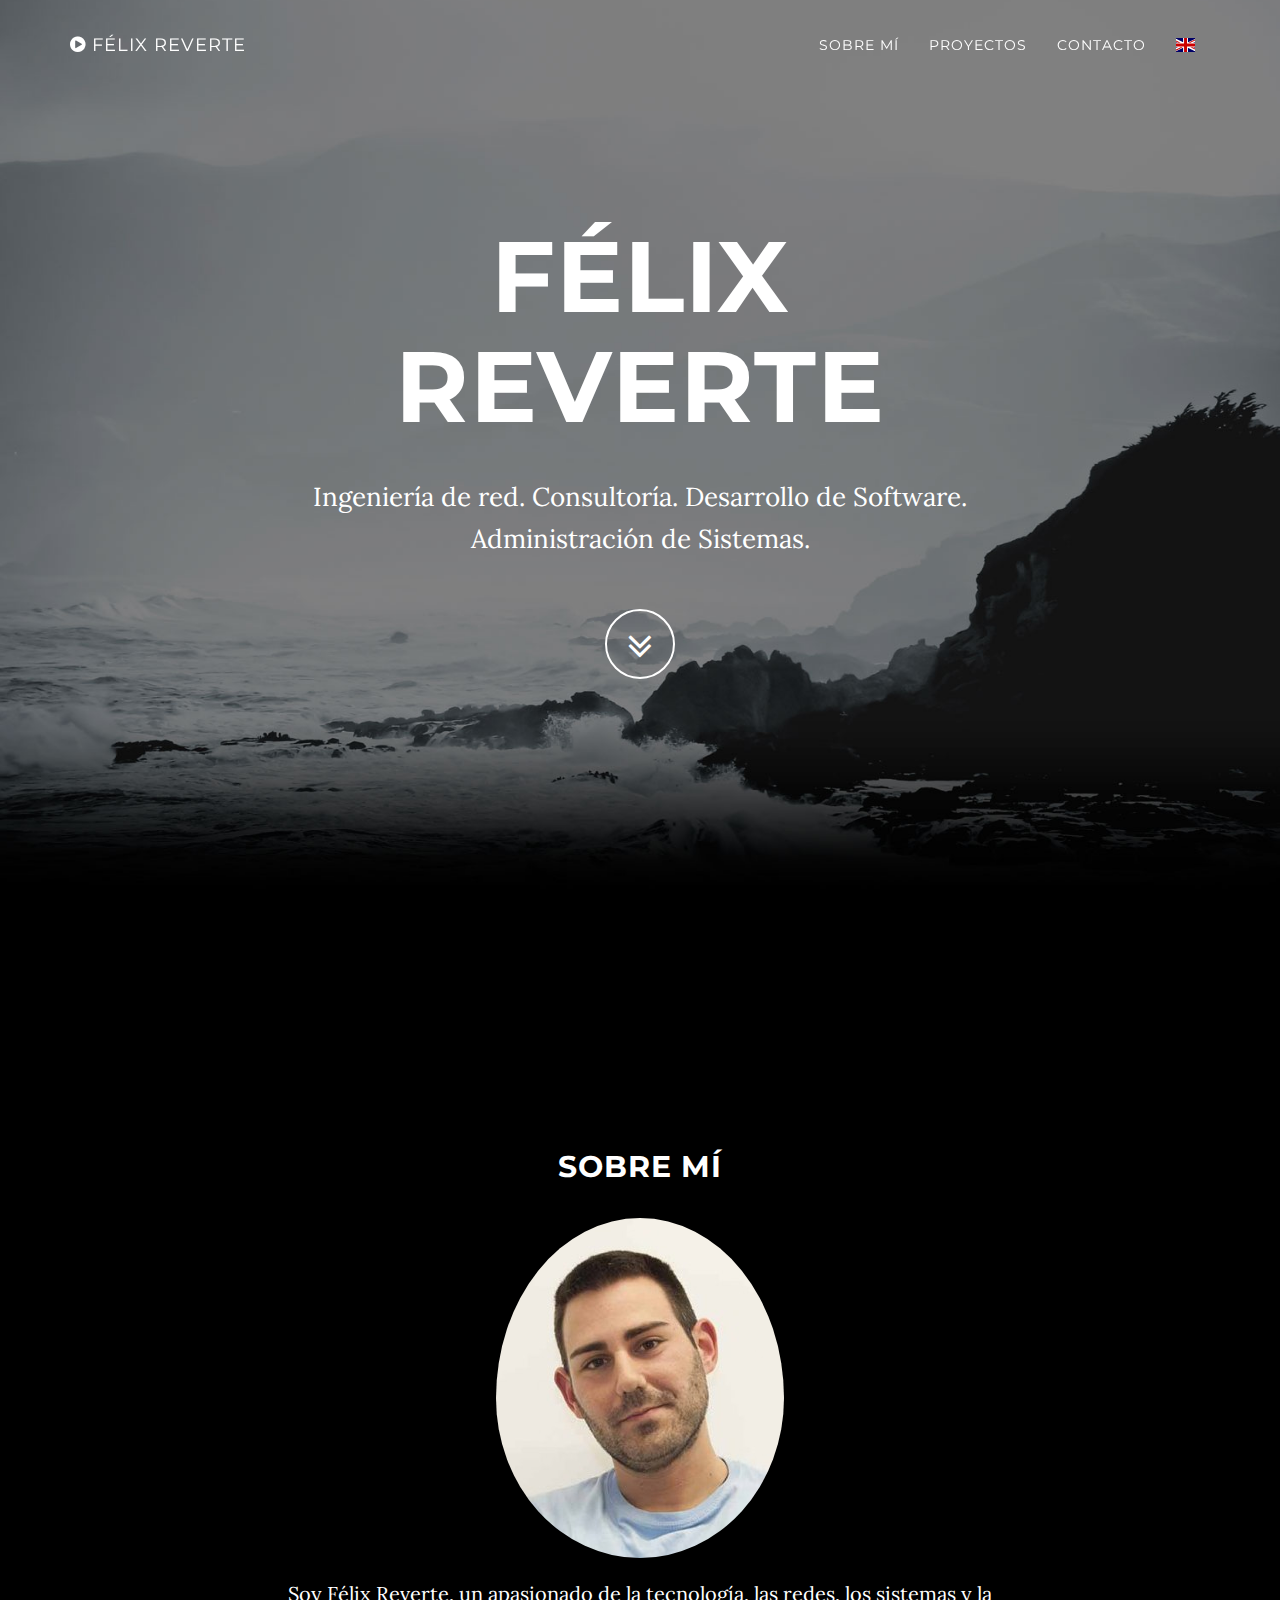
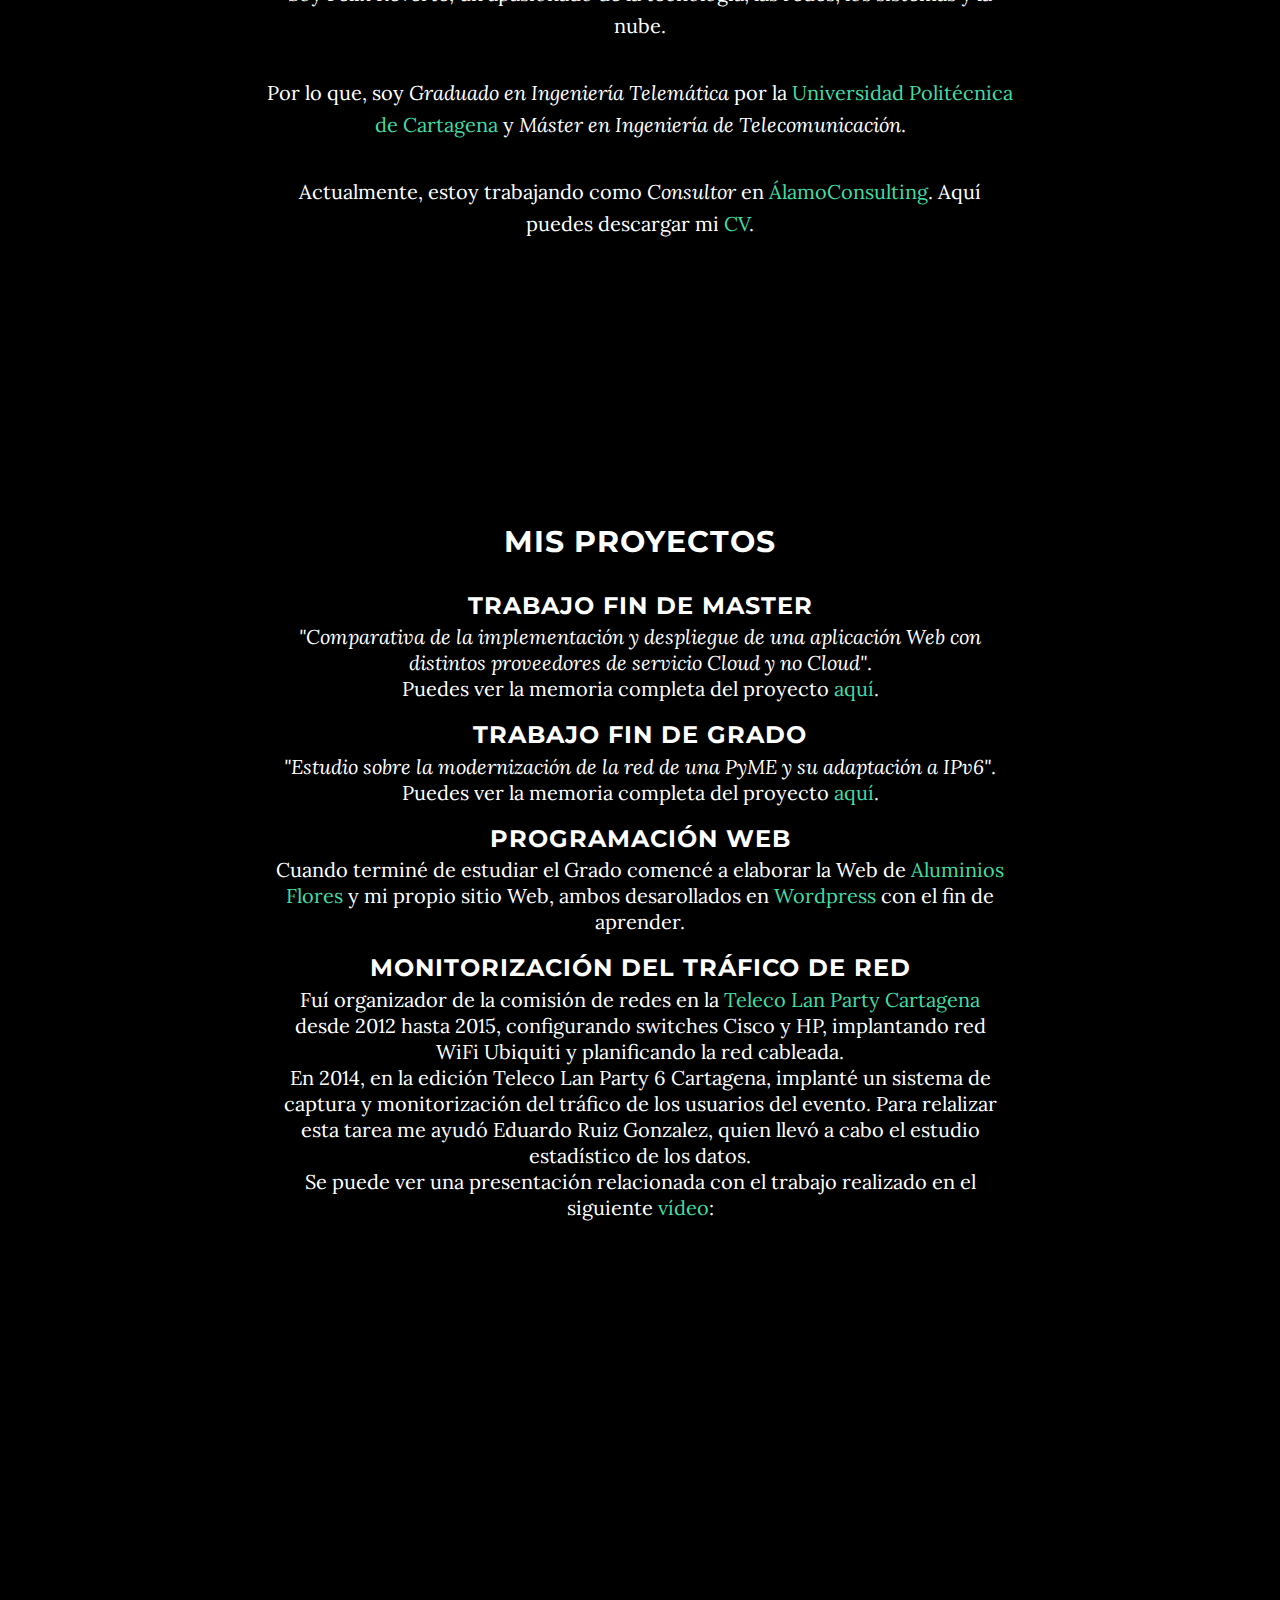
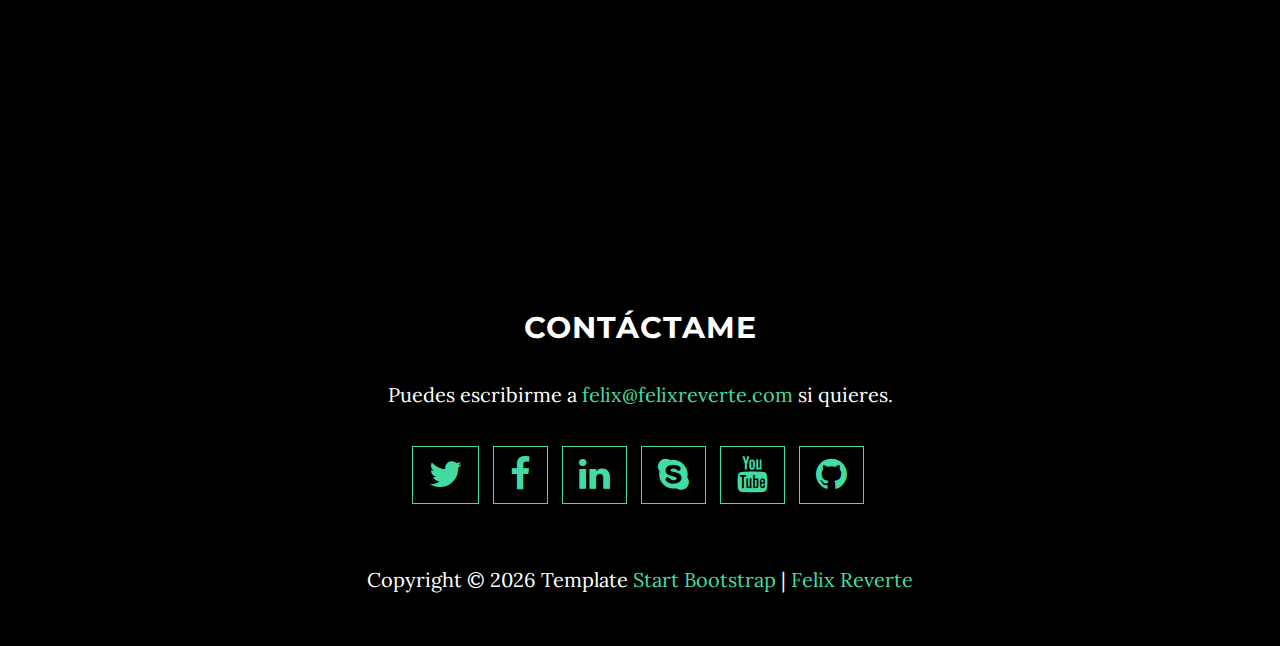
<file: index.html>
<!DOCTYPE html>
<html lang="es">
<head>

    <title>Félix Reverte</title>

    <meta charset="utf-8">
    <meta http-equiv="X-UA-Compatible" content="IE=edge">
    <meta name="viewport" content="width=device-width, initial-scale=1, user-scalable=no">
    <meta name="description" content="Felix Reverte website personal. Información sobre mi y mis proyectos.">
    <meta name="keywords" content="Felix Reverte Hernandez, Felix, Reverte, Hernandez, about me, proyectos, contacto, technologia, personal, sistemas, desarrollo, consultoría, implantación, front-end, red, ingenieria">

    <!-- Favicon -->
    <link rel="icon" href="img/favicon.ico">

    <!-- Bootstrap Core CSS -->
    <link href="css/bootstrap.min.css" type="text/css" rel="stylesheet">

    <!-- Custom CSS -->
    <link href="css/grayscale.css" rel="stylesheet">
    <link href="css/common.css" rel="stylesheet">

    <!-- Flags CSS -->
    <link href="css/flag-icon-css-master/css/flag-icon.min.css" rel="stylesheet">

    <!-- Custom Fonts -->
    <link href="font-awesome/css/font-awesome.min.css" rel="stylesheet" type="text/css">
    <link href="http://fonts.googleapis.com/css?family=Lora:400,700,400italic,700italic" rel="stylesheet" type="text/css">
    <link href="http://fonts.googleapis.com/css?family=Montserrat:400,700" rel="stylesheet" type="text/css">

    <!-- HTML5 Shim and Respond.js IE8 support of HTML5 elements and media queries -->
    <!-- WARNING: Respond.js doesn't work if you view the page via file:// -->
    <!--[if lt IE 9]>
    <script src="https://oss.maxcdn.com/libs/html5shiv/3.7.0/html5shiv.js"></script>
    <script src="https://oss.maxcdn.com/libs/respond.js/1.4.2/respond.min.js"></script>
    <![endif]-->

    <!-- Email anti-bots-->
    <script type="text/javascript">
        function myMail (user, dom){
            document.write("<a href='mailto:" + user + "@" + dom + "'>" + user +
                "@" + dom + "</a>")
        }
    </script>
    <!-- Email anti-bots-->

</head>

<body id="page-top" data-spy="scroll" data-target=".navbar-fixed-top">

<!-- Navigation -->
<nav class="navbar navbar-custom navbar-fixed-top" role="navigation">
    <div class="container">
        <div class="navbar-header">
            <button type="button" class="navbar-toggle" data-toggle="collapse" data-target=".navbar-main-collapse">
                <i class="fa fa-bars"></i>
            </button>
            <a class="navbar-brand page-scroll" href="#page-top">
                <i class="fa fa-play-circle"></i>  <span class="light">Félix Reverte</span>
            </a>
        </div>

        <!-- Collect the nav links, forms, and other content for toggling -->
        <div class="collapse navbar-collapse navbar-right navbar-main-collapse">
            <ul class="nav navbar-nav">
                <!-- Hidden li included to remove active class from about link when scrolled up past about section -->
                <li class="hidden">
                    <a href="#page-top"></a>
                </li>
                <li>
                    <a class="page-scroll" href="#about">Sobre mí</a>
                </li>
                <li>
                    <a class="page-scroll" href="#projects">Proyectos</a>
                </li>
                <li>
                    <a class="page-scroll" href="#contact">Contacto</a>
                </li>
                <li>
                    <a href="http://felixreverte.com/en"><span class="flag-icon flag-icon-gb"></span></a>
                </li>
            </ul>
        </div>
        <!-- /.navbar-collapse -->
    </div>
    <!-- /.container -->
</nav>

<!-- Intro Header -->
<header class="intro">
    <div class="intro-body">
        <div class="container">
            <div class="row">
                <div class="col-md-8 col-md-offset-2">
                    <h1 class="brand-heading">Félix Reverte</h1>
                    <p class="intro-text">Ingeniería de red. Consultoría. Desarrollo de Software. Administración de Sistemas.</p>
                    <a href="#about" class="btn btn-circle page-scroll">
                        <i class="fa fa-angle-double-down animated"></i>
                    </a>
                </div>
            </div>
        </div>
    </div>
</header>

<!-- About Section -->
<section id="about" class="container content-section text-center">
    <div class="row">
        <div class="col-lg-8 col-lg-offset-2">
            <h2>Sobre mí</h2>
            <img src="img/Felix_Reverte.jpg" alt="Felix" class="img-padding">
            <p>Soy Félix Reverte, un apasionado de la tecnología, las redes, los sistemas y la nube.</p>
            <p>Por lo que, soy <i>Graduado en Ingeniería Telemática</i> por la <a href="http://www.upct.es" target="_blank" title="Polytechnic University of Cartagena">
                Universidad Politécnica de Cartagena</a> y <i>Máster en Ingeniería de Telecomunicación</i>.
            </p>
            <p>Actualmente, estoy trabajando como <i>Consultor</i> en
                <a href="http://alamoconsulting.com/" title="AlamoConsulting" target="_blank">ÁlamoConsulting</a>.
                Aquí puedes descargar mi <a href="shared/Felix_Reverte_Hernandez_CV_ESP.pdf" target="_blank" alt="Felix Reverte CV PDF">CV</a>.
            </p>
        </div>
    </div>
</section>

<!-- Projects Section -->
<section id="projects" class="content-section text-center">
    <div class="projects-section">
        <div class="container">
            <div class="col-lg-8 col-lg-offset-2">
                <h2>Mis Proyectos</h2>
                <div class="list-group">
                    <h3 class="list-group-item-heading">Trabajo Fin de Master</h3>
                    <p class="list-group-item-text">
                        <i>"Comparativa de la implementación y despliegue de una aplicación Web con distintos proveedores de servicio Cloud y no Cloud"</i>.</p>
                    <p class="list-group-item-text">Puedes ver la memoria completa del proyecto <a href="./shared/Memoria_TFM_FelixReverte.pdf" target="_blank">aquí</a>.
                    </p>
                </div>
                <div class="list-group">
                    <h3 class="list-group-item-heading">Trabajo Fin de Grado</h3>
                    <p class="list-group-item-text">
                        <i>"Estudio sobre la modernización de la red de una PyME y su adaptación a IPv6"</i>.</p>
                    <p class="list-group-item-text">Puedes ver la memoria completa del proyecto <a href="http://repositorio.bib.upct.es:8080/dspace/handle/10317/4514" target="_blank">aquí</a>.
                    </p>
                </div>
                <div class="list-group">
                    <h3 class="list-group-item-heading">Programación Web</h3>
                    <p class="list-group-item-text">
                        Cuando terminé de estudiar el Grado comencé a elaborar la Web de <a href="http://floresaluminios.com" target="_blank">Aluminios Flores</a>
                        y mi propio sitio Web, ambos desarollados en <a href="https://es.wordpress.com/" target="_blank">Wordpress</a> con el fin de aprender.
                    </p>
                </div>
                <div class="list-group">
                    <h3 class="list-group-item-heading">Monitorización del Tráfico de Red</h3>
                    <p class="list-group-item-text">
                        Fuí organizador de la comisión de redes en la <a href="http://telecolanparty.org" target="_blank">Teleco Lan Party Cartagena</a> desde 2012 hasta 2015,
                        configurando switches Cisco y HP, implantando red WiFi Ubiquiti y planificando la red cableada.
                    </p>
                    <p class="list-group-item-text">
                        En 2014, en la edición Teleco Lan Party 6 Cartagena, implanté un sistema de captura y monitorización del tráfico de los usuarios del evento.
                        Para relalizar esta tarea me ayudó Eduardo Ruiz Gonzalez, quien llevó a cabo el estudio estadístico de los datos.
                    </p>
                    <p class="list-group-item-text">
                        Se puede ver una presentación relacionada con el trabajo realizado en el siguiente <a href=https://www.youtube.com/watch?v=hXJuMHrsU4w" target="_blank">vídeo</a>:
                    </p>
                    <!-- 16:9 aspect ratio -->
                    <div class="video-padding">
                        <div class="embed-responsive embed-responsive-16by9">
                            <iframe class="embed-responsive-item" width="560" height="315" src="https://www.youtube.com/embed/hXJuMHrsU4w" allowfullscreen></iframe>
                        </div>
                    </div>
                </div>
            </div>
        </div>
    </div>
</section>

<!-- Contact Section -->
<section id="contact" class="container content-section text-center">
    <div class="row">
        <div class="col-lg-8 col-lg-offset-2">
            <h2>Contáctame</h2>
            <p>Puedes escribirme a <script>myMail("felix", "felixreverte.com");</script></a> si quieres.</p>
            <ul class="list-inline banner-social-buttons">
                <li>
                    <a href="https://twitter.com/FelRvT" class="btn btn-default btn-lg" target="_blank"><i class="fa fa-twitter fa-2x"></i></a>
                </li>
                <li>
                    <a href="https://www.facebook.com/felix.revertehernandez" class="btn btn-default btn-lg" target="_blank"><i class="fa fa-facebook fa-2x"></i></a>
                </li>
                <li>
                    <a href="https://www.linkedin.com/in/felixreverte" class="btn btn-default btn-lg" target="_blank"><i class="fa fa-linkedin fa-2x"></i></a>
                </li>
                <li>
                    <a href="skype:felixrev88" class="btn btn-default btn-lg" target="_blank"><i class="fa fa-skype fa-2x"></i></a>
                </li>
                <li>
                    <a href="https://www.youtube.com/user/felrvt" class="btn btn-default btn-lg" target="_blank"><i class="fa fa-youtube fa-2x"></i></a>
                </li>
                <li>
                    <a href="https://github.com/ferrha" class="btn btn-default btn-lg" target="_blank"><i class="fa fa-github fa-2x"></i></a>
                </li>
            </ul>
        </div>
    </div>
</section>

<!-- Map Section -->
<!--<div id="map"></div>-->

<!-- Footer -->
<footer>
    <div class="container text-center">
        <p>Copyright &copy; <span id="date"></span> Template <a href="http://startbootstrap.com/template-overviews/grayscale/" target="_blank" title="Start Bootstrap">Start Bootstrap</a> | <a href="http://felixreverte.com" target="_blank" title="Felix Reverte">Felix Reverte</a></p>
    </div>
</footer>

<!-- jQuery -->
<script src="js/jquery.js"></script>

<!-- Bootstrap Core JavaScript -->
<script src="js/bootstrap.min.js"></script>

<!-- Plugin JavaScript -->
<script src="js/jquery.easing.min.js"></script>

<!-- Custom Theme JavaScript -->
<script src="js/grayscale.js"></script>

<!-- Date Script -->
<script>
    var date = new Date();
    document.getElementById("date").innerHTML = date.getFullYear();
</script>

<!-- Google Analytics -->
<script>
    (function(i,s,o,g,r,a,m){i['GoogleAnalyticsObject']=r;i[r]=i[r]||function(){
            (i[r].q=i[r].q||[]).push(arguments)},i[r].l=1*new Date();a=s.createElement(o),
        m=s.getElementsByTagName(o)[0];a.async=1;a.src=g;m.parentNode.insertBefore(a,m)
    })(window,document,'script','//www.google-analytics.com/analytics.js','ga');
    ga('create', 'UA-59504675-1', 'auto');
    ga('send', 'pageview');
</script>

</body>

</html>
</file>
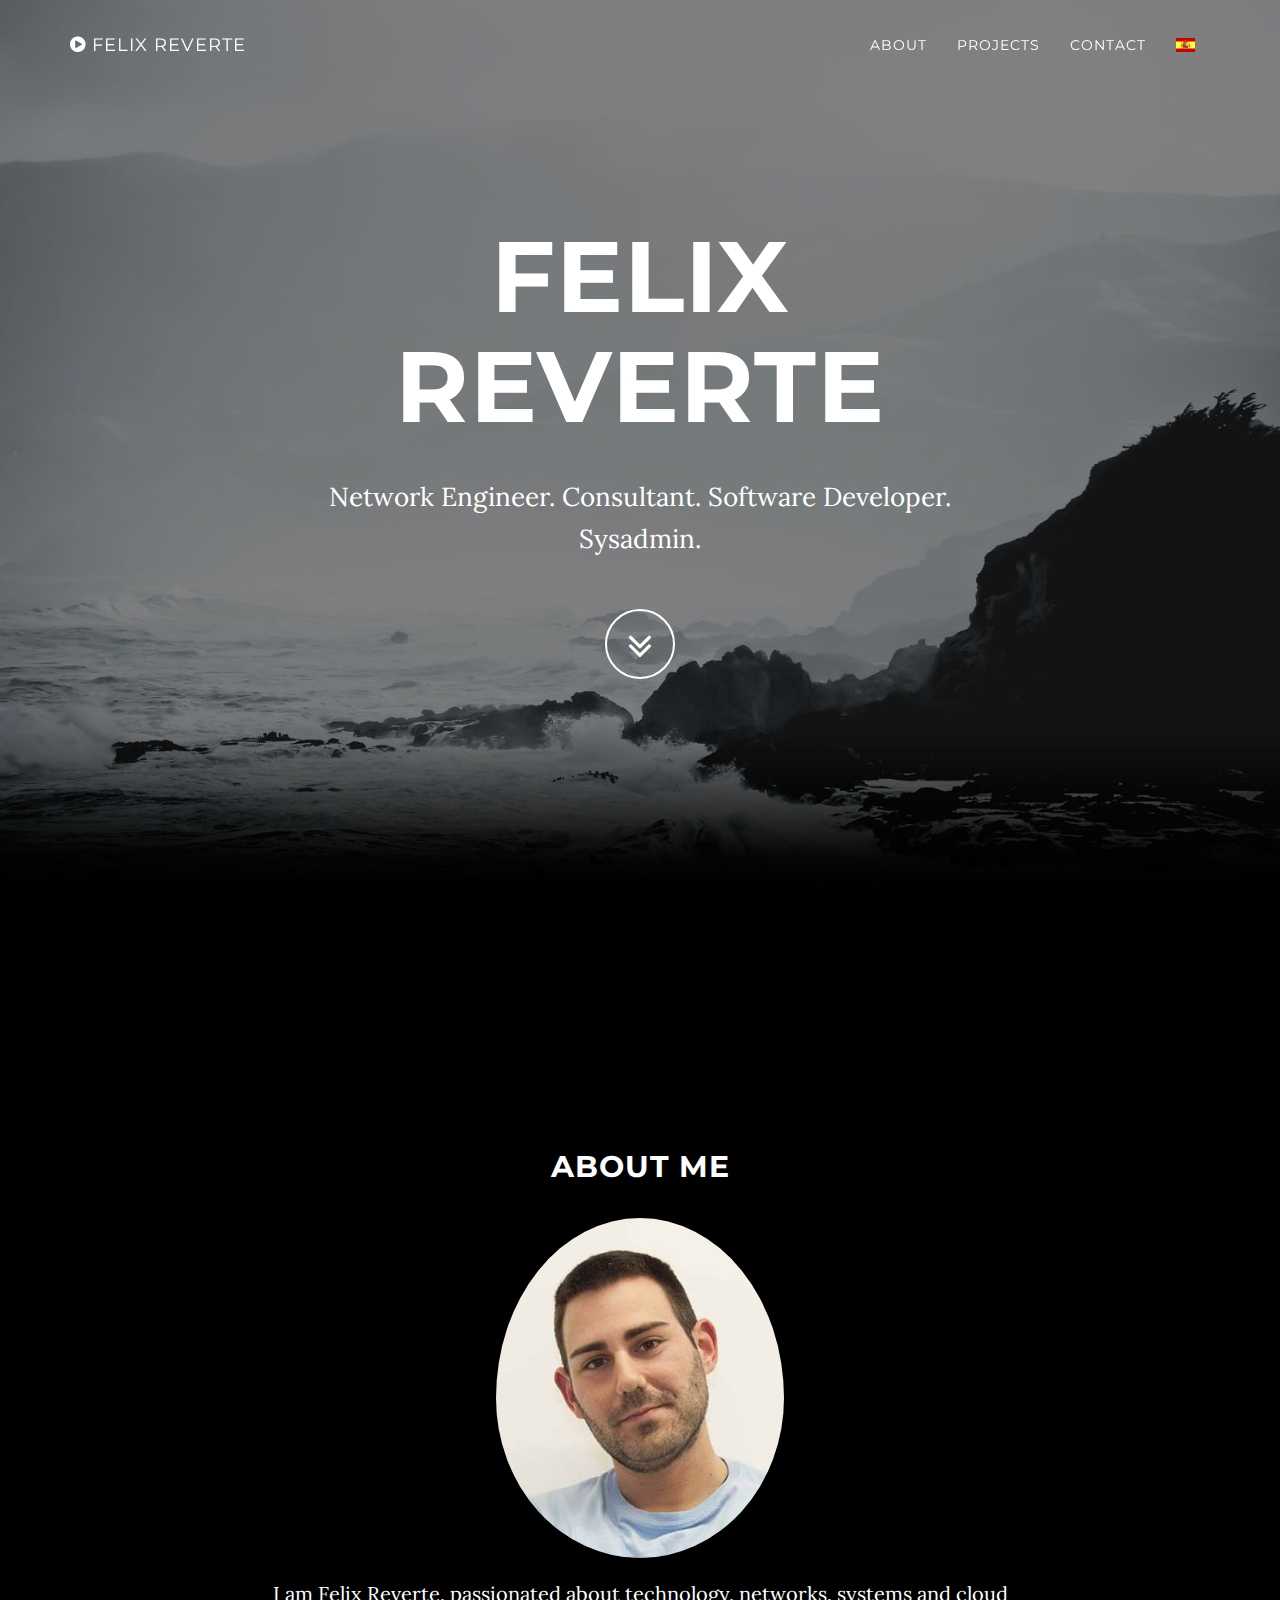
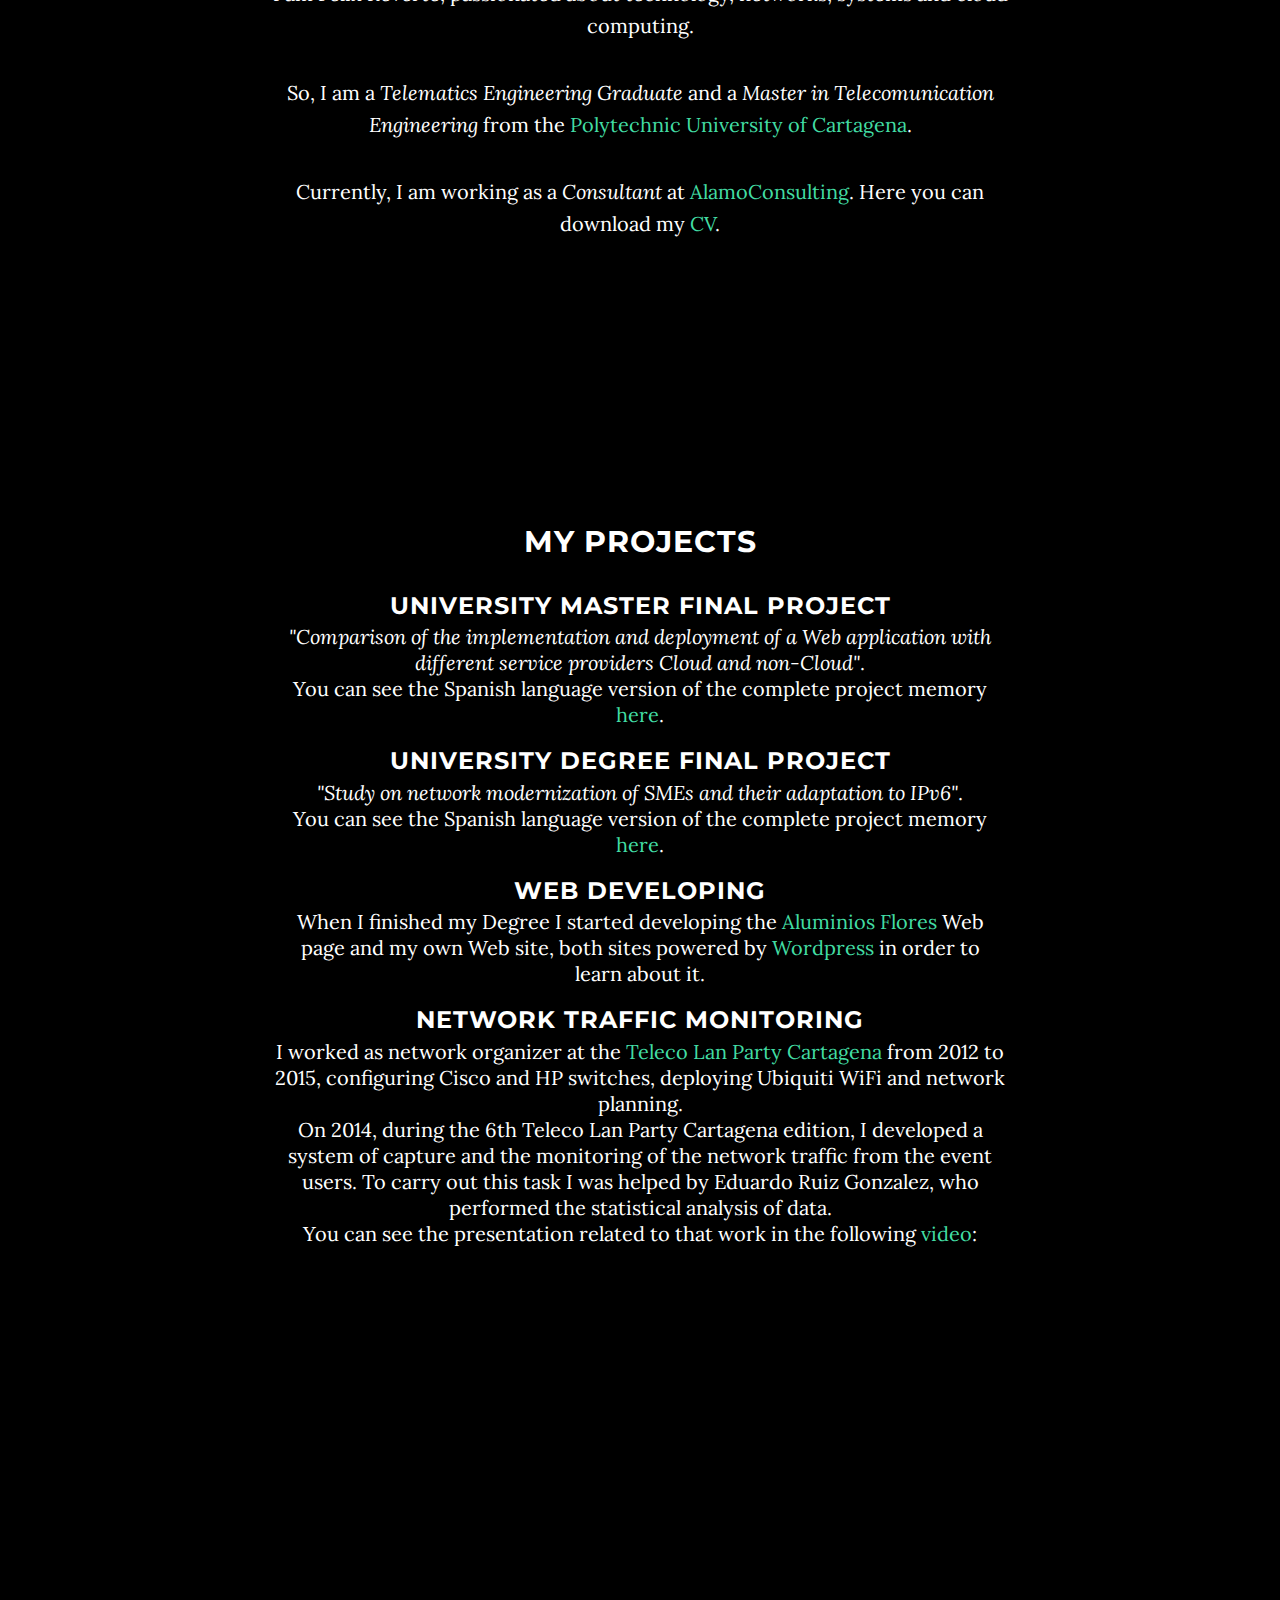
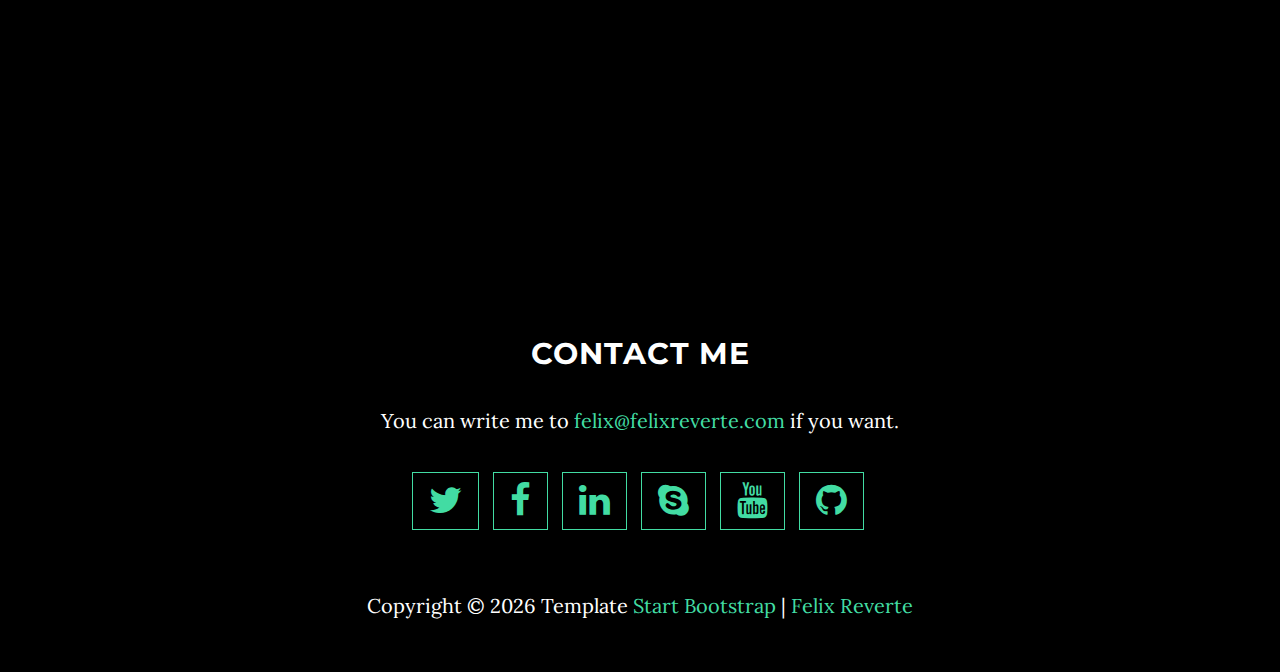
<file: en/index.html>
<!DOCTYPE html>
<html lang="en">
<head>

    <title>Felix Reverte</title>

    <meta charset="utf-8">
    <meta http-equiv="X-UA-Compatible" content="IE=edge">
    <meta name="viewport" content="width=device-width, initial-scale=1, user-scalable=no">
    <meta name="description" content="Felix Reverte´s personal website. Information about me and my projects.">
    <meta name="keywords" content="Felix Reverte Hernandez, Felix, Reverte, Hernandez, about me, projects, contact, technology, personal, systems, consultant, development, front-end, network, engineering">

    <!-- Favicon -->
    <link rel="icon" href="img/favicon.ico">

    <!-- Bootstrap Core CSS -->
    <link href="css/bootstrap.min.css" rel="stylesheet">

    <!-- Custom CSS -->
    <link href="css/grayscale.css" rel="stylesheet">
    <link href="css/common.css" rel="stylesheet">

    <!-- Flags CSS -->
    <link href="css/flag-icon-css-master/css/flag-icon.min.css" rel="stylesheet">

    <!-- Custom Fonts -->
    <link href="font-awesome/css/font-awesome.min.css" rel="stylesheet" type="text/css">
    <link href="http://fonts.googleapis.com/css?family=Lora:400,700,400italic,700italic" rel="stylesheet" type="text/css">
    <link href="http://fonts.googleapis.com/css?family=Montserrat:400,700" rel="stylesheet" type="text/css">

    <!-- HTML5 Shim and Respond.js IE8 support of HTML5 elements and media queries -->
    <!-- WARNING: Respond.js doesn't work if you view the page via file:// -->
    <!--[if lt IE 9]>
    <script src="https://oss.maxcdn.com/libs/html5shiv/3.7.0/html5shiv.js"></script>
    <script src="https://oss.maxcdn.com/libs/respond.js/1.4.2/respond.min.js"></script>
    <![endif]-->

    <!-- Email anti-bots-->
    <script type="text/javascript">
        function myMail (user, dom){
            document.write("<a href='mailto:" + user + "@" + dom + "'>" + user +
                "@" + dom + "</a>")
        }
    </script>
    <!-- Email anti-bots-->

</head>

<body id="page-top" data-spy="scroll" data-target=".navbar-fixed-top">

<!-- Navigation -->
<nav class="navbar navbar-custom navbar-fixed-top" role="navigation">
    <div class="container">
        <div class="navbar-header">
            <button type="button" class="navbar-toggle" data-toggle="collapse" data-target=".navbar-main-collapse">
                <i class="fa fa-bars"></i>
            </button>
            <a class="navbar-brand page-scroll" href="#page-top">
                <i class="fa fa-play-circle"></i>  <span class="light">Felix Reverte</span>
            </a>
        </div>

        <!-- Collect the nav links, forms, and other content for toggling -->
        <div class="collapse navbar-collapse navbar-right navbar-main-collapse">
            <ul class="nav navbar-nav">
                <!-- Hidden li included to remove active class from about link when scrolled up past about section -->
                <li class="hidden">
                    <a href="#page-top"></a>
                </li>
                <li>
                    <a class="page-scroll" href="#about">About</a>
                </li>
                <li>
                    <a class="page-scroll" href="#projects">Projects</a>
                </li>
                <li>
                    <a class="page-scroll" href="#contact">Contact</a>
                </li>
                <li>
                    <a href="http://felixreverte.com"><span class="flag-icon flag-icon-es"></span></a>
                </li>
            </ul>
        </div>
        <!-- /.navbar-collapse -->
    </div>
    <!-- /.container -->
</nav>

<!-- Intro Header -->
<header class="intro">
    <div class="intro-body">
        <div class="container">
            <div class="row">
                <div class="col-md-8 col-md-offset-2">
                    <h1 class="brand-heading">Felix Reverte</h1>
                    <p class="intro-text">Network Engineer. Consultant. Software Developer. Sysadmin.</p>
                    <a href="#about" class="btn btn-circle page-scroll">
                        <i class="fa fa-angle-double-down animated"></i>
                    </a>
                </div>
            </div>
        </div>
    </div>
</header>

<!-- About Section -->
<section id="about" class="container content-section text-center">
    <div class="row">
        <div class="col-lg-8 col-lg-offset-2">
            <h2>About Me</h2>
            <img src="img/Felix_Reverte.jpg" alt="Felix" class="img-padding">
            <p>I am Felix Reverte, passionated about technology, networks, systems and cloud computing.</p>
            <p>So, I am a <i>Telematics Engineering Graduate</i> and a <i>Master in Telecomunication Engineering</i> from the <a href="http://www.upct.es" target="_blank" title="Polytechnic University of Cartagena">
                Polytechnic University of Cartagena</a>.
            </p>
            <p>Currently, I am working as a <i>Consultant</i> at
                <a href="http://alamoconsulting.com/" title="AlamoConsulting" target="_blank">AlamoConsulting</a>.
                Here you can download my <a href="shared/Felix_Reverte_Hernandez_Resume_ENG.pdf" target="_blank" alt="Felix Reverte Resume PDF">CV</a>.
            </p>
        </div>
    </div>
</section>

<!-- Projects Section -->
<section id="projects" class="content-section text-center">
    <div class="projects-section">
        <div class="container">
            <div class="col-lg-8 col-lg-offset-2">
                <h2>My Projects</h2>
                <div class="list-group">
                    <h3 class="list-group-item-heading">University Master Final Project</h3>
                    <p class="list-group-item-text">
                        <i>"Comparison of the implementation and deployment of a Web application with different service providers Cloud and non-Cloud"</i>.</p>
                    <p class="list-group-item-text">You can see the Spanish language version of the complete project memory <a href="./shared/Memoria_TFM_FelixReverte.pdf" target="_blank">here</a>.
                    </p>
                </div>
                <div class="list-group">
                    <h3 class="list-group-item-heading">University Degree Final Project</h3>
                    <p class="list-group-item-text">
                        <i>"Study on network modernization of SMEs and their adaptation to IPv6"</i>.</p>
                    <p class="list-group-item-text">You can see the Spanish language version of the complete project memory <a href="http://repositorio.bib.upct.es:8080/dspace/handle/10317/4514" target="_blank">here</a>.
                    </p>
                </div>
                <div class="list-group">
                    <h3 class="list-group-item-heading">Web Developing</h3>
                    <p class="list-group-item-text">
                        When I finished my Degree I started developing the <a href="http://floresaluminios.com" target="_blank">Aluminios Flores</a> Web page
                        and my own Web site, both sites powered by <a href="https://es.wordpress.com/" target="_blank">Wordpress</a> in order to learn about it.
                    </p>
                </div>
                <div class="list-group">
                    <h3 class="list-group-item-heading">Network Traffic Monitoring</h3>
                    <p class="list-group-item-text">
                        I worked as network organizer at the <a href="http://telecolanparty.org" target="_blank">Teleco Lan Party Cartagena</a> from 2012 to 2015,
                        configuring Cisco and HP switches, deploying Ubiquiti WiFi and network planning.
                    </p>
                    <p class="list-group-item-text">
                        On 2014, during the 6th Teleco Lan Party Cartagena edition, I developed a system of capture and the monitoring of the network traffic from the event users.
                        To carry out this task I was helped by Eduardo Ruiz Gonzalez, who performed the statistical analysis of data.
                    </p>
                    <p class="list-group-item-text">
                        You can see the presentation related to that work in the following <a href=https://www.youtube.com/watch?v=hXJuMHrsU4w" target="_blank">video</a>:
                    </p>
                    <!-- 16:9 aspect ratio -->
                    <div class="video-padding">
                        <div class="embed-responsive embed-responsive-16by9">
                            <iframe class="embed-responsive-item" width="560" height="315" src="https://www.youtube.com/embed/hXJuMHrsU4w" allowfullscreen></iframe>
                        </div>
                    </div>
                </div>
            </div>
        </div>
    </div>
</section>

<!-- Contact Section -->
<section id="contact" class="container content-section text-center">
    <div class="row">
        <div class="col-lg-8 col-lg-offset-2">
            <h2>Contact Me</h2>
            <p>You can write me to <script>myMail("felix", "felixreverte.com");</script></a> if you want.</p>
            <ul class="list-inline banner-social-buttons">
                <li>
                    <a href="https://twitter.com/FelRvT" class="btn btn-default btn-lg" target="_blank"><i class="fa fa-twitter fa-2x"></i></a>
                </li>
                <li>
                    <a href="https://www.facebook.com/felix.revertehernandez" class="btn btn-default btn-lg" target="_blank"><i class="fa fa-facebook fa-2x"></i></a>
                </li>
                <li>
                    <a href="https://www.linkedin.com/in/felixreverte" class="btn btn-default btn-lg" target="_blank"><i class="fa fa-linkedin fa-2x"></i></a>
                </li>
                <li>
                    <a href="skype:felixrev88" class="btn btn-default btn-lg" target="_blank"><i class="fa fa-skype fa-2x"></i></a>
                </li>
                <li>
                    <a href="https://www.youtube.com/user/felrvt" class="btn btn-default btn-lg" target="_blank"><i class="fa fa-youtube fa-2x"></i></a>
                </li>
                <li>
                    <a href="https://github.com/ferrha" class="btn btn-default btn-lg" target="_blank"><i class="fa fa-github fa-2x"></i></a>
                </li>
            </ul>
        </div>
    </div>
</section>

<!-- Map Section -->
<!--<div id="map"></div>-->

<!-- Footer -->
<footer>
    <div class="container text-center">
        <p>Copyright &copy; <span id="date"></span> Template <a href="http://startbootstrap.com/template-overviews/grayscale/" target="_blank" title="Start Bootstrap">Start Bootstrap</a> | <a href="http://felixreverte.com" target="_blank" title="Felix Reverte">Felix Reverte</a></p>
    </div>
</footer>

<!-- jQuery -->
<script src="js/jquery.js"></script>

<!-- Bootstrap Core JavaScript -->
<script src="js/bootstrap.min.js"></script>

<!-- Plugin JavaScript -->
<script src="js/jquery.easing.min.js"></script>

<!-- Custom Theme JavaScript -->
<script src="js/grayscale.js"></script>

<!-- Date Script -->
<script>
    var date = new Date();
    document.getElementById("date").innerHTML = date.getFullYear();
</script>

<!-- Google Analytics -->
<script>
    (function(i,s,o,g,r,a,m){i['GoogleAnalyticsObject']=r;i[r]=i[r]||function(){
            (i[r].q=i[r].q||[]).push(arguments)},i[r].l=1*new Date();a=s.createElement(o),
        m=s.getElementsByTagName(o)[0];a.async=1;a.src=g;m.parentNode.insertBefore(a,m)
    })(window,document,'script','//www.google-analytics.com/analytics.js','ga');
    ga('create', 'UA-59504675-1', 'auto');
    ga('send', 'pageview');
</script>

</body>

</html>
</file>
<file: css/common.css>
/* img padding */
.img-padding {
    padding-bottom: 20px;
    border-radius: 50%;
}

/* video padding*/
.video-padding {
    padding-top: 10px;
}
</file>
<file: en/css/common.css>
/* img padding */
.img-padding {
    padding-bottom: 20px;
    border-radius: 50%;
}

/* video padding*/
.video-padding {
    padding-top: 10px;
}
</file>
<file: css/grayscale.css>
/*!
 * Start Bootstrap - Grayscale Bootstrap Theme (http://startbootstrap.com)
 * Code licensed under the Apache License v2.0.
 * For details, see http://www.apache.org/licenses/LICENSE-2.0.
 */

body {
    width: 100%;
    height: 100%;
    font-family: Lora,"Helvetica Neue",Helvetica,Arial,sans-serif;
    color: #fff;
    background-color: #000;
}

html {
    width: 100%;
    height: 100%;
}

h1,
h2,
h3,
h4,
h5,
h6 {
    margin: 0 0 35px;
    text-transform: uppercase;
    font-family: Montserrat,"Helvetica Neue",Helvetica,Arial,sans-serif;
    font-weight: 700;
    letter-spacing: 1px;
}

p {
    margin: 0 0 25px;
    font-size: 18px;
    line-height: 1.5;
}

@media(min-width:768px) {
    p {
        margin: 0 0 35px;
        font-size: 20px;
        line-height: 1.6;
    }
}

a {
    color: #42dca3;
    -webkit-transition: all .2s ease-in-out;
    -moz-transition: all .2s ease-in-out;
    transition: all .2s ease-in-out;
}

a:hover,
a:focus {
    text-decoration: none;
    color: #1d9b6c;
}

.light {
    font-weight: 400;
}

.navbar-custom {
    margin-bottom: 0;
    border-bottom: 1px solid rgba(255,255,255,.3);
    text-transform: uppercase;
    font-family: Montserrat,"Helvetica Neue",Helvetica,Arial,sans-serif;
    background-color: #000;
}

.navbar-custom .navbar-brand {
    font-weight: 700;
}

.navbar-custom .navbar-brand:focus {
    outline: 0;
}

.navbar-custom .navbar-brand .navbar-toggle {
    padding: 4px 6px;
    font-size: 16px;
    color: #fff;
}

.navbar-custom .navbar-brand .navbar-toggle:focus,
.navbar-custom .navbar-brand .navbar-toggle:active {
    outline: 0;
}

.navbar-custom a {
    color: #fff;
}

.navbar-custom .nav li a {
    -webkit-transition: background .3s ease-in-out;
    -moz-transition: background .3s ease-in-out;
    transition: background .3s ease-in-out;
}

.navbar-custom .nav li a:hover {
    outline: 0;
    color: rgba(255,255,255,.8);
    background-color: transparent;
}

.navbar-custom .nav li a:focus,
.navbar-custom .nav li a:active {
    outline: 0;
    background-color: transparent;
}

.navbar-custom .nav li.active {
    outline: 0;
}

.navbar-custom .nav li.active a {
    background-color: rgba(255,255,255,.3);
}

.navbar-custom .nav li.active a:hover {
    color: #fff;
}

@media(min-width:768px) {
    .navbar-custom {
        padding: 20px 0;
        border-bottom: 0;
        letter-spacing: 1px;
        background: 0 0;
        -webkit-transition: background .5s ease-in-out,padding .5s ease-in-out;
        -moz-transition: background .5s ease-in-out,padding .5s ease-in-out;
        transition: background .5s ease-in-out,padding .5s ease-in-out;
    }

    .navbar-custom.top-nav-collapse {
        padding: 0;
        border-bottom: 1px solid rgba(255,255,255,.3);
        background: #000;
    }
}

.intro {
    display: table;
    width: 100%;
    height: auto;
    padding: 100px 0;
    text-align: center;
    color: #fff;
    background: url(../img/intro-bg.jpg) no-repeat bottom center scroll;
    background-color: #000;
    -webkit-background-size: cover;
    -moz-background-size: cover;
    background-size: cover;
    -o-background-size: cover;
}

.intro .intro-body {
    display: table-cell;
    vertical-align: middle;
}

.intro .intro-body .brand-heading {
    font-size: 40px;
}

.intro .intro-body .intro-text {
    font-size: 18px;
}

@media(min-width:768px) {
    .intro {
        height: 100%;
        padding: 0;
    }

    .intro .intro-body .brand-heading {
        font-size: 100px;
    }

    .intro .intro-body .intro-text {
        font-size: 26px;
    }
}

.btn-circle {
    width: 70px;
    height: 70px;
    margin-top: 15px;
    padding: 7px 16px;
    border: 2px solid #fff;
    border-radius: 100%!important;
    font-size: 40px;
    color: #fff;
    background: 0 0;
    -webkit-transition: background .3s ease-in-out;
    -moz-transition: background .3s ease-in-out;
    transition: background .3s ease-in-out;
}

.btn-circle:hover,
.btn-circle:focus {
    outline: 0;
    color: #fff;
    background: rgba(255,255,255,.1);
}

.btn-circle i.animated {
    -webkit-transition-property: -webkit-transform;
    -webkit-transition-duration: 1s;
    -moz-transition-property: -moz-transform;
    -moz-transition-duration: 1s;
}

.btn-circle:hover i.animated {
    -webkit-animation-name: pulse;
    -moz-animation-name: pulse;
    -webkit-animation-duration: 1.5s;
    -moz-animation-duration: 1.5s;
    -webkit-animation-iteration-count: infinite;
    -moz-animation-iteration-count: infinite;
    -webkit-animation-timing-function: linear;
    -moz-animation-timing-function: linear;
}

@-webkit-keyframes pulse {    
    0% {
        -webkit-transform: scale(1);
        transform: scale(1);
    }

    50% {
        -webkit-transform: scale(1.2);
        transform: scale(1.2);
    }

    100% {
        -webkit-transform: scale(1);
        transform: scale(1);
    }
}

@-moz-keyframes pulse {    
    0% {
        -moz-transform: scale(1);
        transform: scale(1);
    }

    50% {
        -moz-transform: scale(1.2);
        transform: scale(1.2);
    }

    100% {
        -moz-transform: scale(1);
        transform: scale(1);
    }
}

.content-section {
    padding-top: 100px;
}

.download-section {
    width: 100%;
    padding: 50px 0;
    color: #fff;
    background: url(../img/downloads-bg.jpg) no-repeat center center scroll;
    background-color: #000;
    -webkit-background-size: cover;
    -moz-background-size: cover;
    background-size: cover;
    -o-background-size: cover;
}

#map {
    width: 100%;
    height: 200px;
    margin-top: 100px;
}

@media(min-width:767px) {
    .content-section {
        padding-top: 250px;
    }

    .download-section {
        padding: 100px 0;
    }

    #map {
        height: 400px;
        margin-top: 250px;
    }
}

.btn {
    border-radius: 0;
    text-transform: uppercase;
    font-family: Montserrat,"Helvetica Neue",Helvetica,Arial,sans-serif;
    font-weight: 400;
    -webkit-transition: all .3s ease-in-out;
    -moz-transition: all .3s ease-in-out;
    transition: all .3s ease-in-out;
}

.btn-default {
    border: 1px solid #42dca3;
    color: #42dca3;
    background-color: transparent;
}

.btn-default:hover,
.btn-default:focus {
    border: 1px solid #42dca3;
    outline: 0;
    color: #000;
    background-color: #42dca3;
}

ul.banner-social-buttons {
    margin-top: 0;
}

@media(max-width:1199px) {
    ul.banner-social-buttons {
        margin-top: 15px;
    }
}

@media(max-width:767px) {
    ul.banner-social-buttons li {
        display: block;
        margin-bottom: 20px;
        padding: 0;
    }

    ul.banner-social-buttons li:last-child {
        margin-bottom: 0;
    }
}

footer {
    padding: 50px 0;
}

footer p {
    margin: 0;
}

::-moz-selection {
    text-shadow: none;
    background: #fcfcfc;
    background: rgba(255,255,255,.2);
}

::selection {
    text-shadow: none;
    background: #fcfcfc;
    background: rgba(255,255,255,.2);
}

img::selection {
    background: 0 0;
}

img::-moz-selection {
    background: 0 0;
}

body {
    webkit-tap-highlight-color: rgba(255,255,255,.2);
}
</file>
<file: css/flag-icon-css-master/css/flag-icon.min.css>
.flag-icon,.flag-icon-background{background-repeat:no-repeat;background-size:contain;background-position:50%}.flag-icon{position:relative;display:inline-block;width:1.33333333em;line-height:1em}.flag-icon:before{content:"\00a0"}.flag-icon.flag-icon-squared{width:1em}.flag-icon-ad{background-image:url(../flags/4x3/ad.svg)}.flag-icon-ad.flag-icon-squared{background-image:url(../flags/1x1/ad.svg)}.flag-icon-ae{background-image:url(../flags/4x3/ae.svg)}.flag-icon-ae.flag-icon-squared{background-image:url(../flags/1x1/ae.svg)}.flag-icon-af{background-image:url(../flags/4x3/af.svg)}.flag-icon-af.flag-icon-squared{background-image:url(../flags/1x1/af.svg)}.flag-icon-ag{background-image:url(../flags/4x3/ag.svg)}.flag-icon-ag.flag-icon-squared{background-image:url(../flags/1x1/ag.svg)}.flag-icon-ai{background-image:url(../flags/4x3/ai.svg)}.flag-icon-ai.flag-icon-squared{background-image:url(../flags/1x1/ai.svg)}.flag-icon-al{background-image:url(../flags/4x3/al.svg)}.flag-icon-al.flag-icon-squared{background-image:url(../flags/1x1/al.svg)}.flag-icon-am{background-image:url(../flags/4x3/am.svg)}.flag-icon-am.flag-icon-squared{background-image:url(../flags/1x1/am.svg)}.flag-icon-ao{background-image:url(../flags/4x3/ao.svg)}.flag-icon-ao.flag-icon-squared{background-image:url(../flags/1x1/ao.svg)}.flag-icon-aq{background-image:url(../flags/4x3/aq.svg)}.flag-icon-aq.flag-icon-squared{background-image:url(../flags/1x1/aq.svg)}.flag-icon-ar{background-image:url(../flags/4x3/ar.svg)}.flag-icon-ar.flag-icon-squared{background-image:url(../flags/1x1/ar.svg)}.flag-icon-as{background-image:url(../flags/4x3/as.svg)}.flag-icon-as.flag-icon-squared{background-image:url(../flags/1x1/as.svg)}.flag-icon-at{background-image:url(../flags/4x3/at.svg)}.flag-icon-at.flag-icon-squared{background-image:url(../flags/1x1/at.svg)}.flag-icon-au{background-image:url(../flags/4x3/au.svg)}.flag-icon-au.flag-icon-squared{background-image:url(../flags/1x1/au.svg)}.flag-icon-aw{background-image:url(../flags/4x3/aw.svg)}.flag-icon-aw.flag-icon-squared{background-image:url(../flags/1x1/aw.svg)}.flag-icon-ax{background-image:url(../flags/4x3/ax.svg)}.flag-icon-ax.flag-icon-squared{background-image:url(../flags/1x1/ax.svg)}.flag-icon-az{background-image:url(../flags/4x3/az.svg)}.flag-icon-az.flag-icon-squared{background-image:url(../flags/1x1/az.svg)}.flag-icon-ba{background-image:url(../flags/4x3/ba.svg)}.flag-icon-ba.flag-icon-squared{background-image:url(../flags/1x1/ba.svg)}.flag-icon-bb{background-image:url(../flags/4x3/bb.svg)}.flag-icon-bb.flag-icon-squared{background-image:url(../flags/1x1/bb.svg)}.flag-icon-bd{background-image:url(../flags/4x3/bd.svg)}.flag-icon-bd.flag-icon-squared{background-image:url(../flags/1x1/bd.svg)}.flag-icon-be{background-image:url(../flags/4x3/be.svg)}.flag-icon-be.flag-icon-squared{background-image:url(../flags/1x1/be.svg)}.flag-icon-bf{background-image:url(../flags/4x3/bf.svg)}.flag-icon-bf.flag-icon-squared{background-image:url(../flags/1x1/bf.svg)}.flag-icon-bg{background-image:url(../flags/4x3/bg.svg)}.flag-icon-bg.flag-icon-squared{background-image:url(../flags/1x1/bg.svg)}.flag-icon-bh{background-image:url(../flags/4x3/bh.svg)}.flag-icon-bh.flag-icon-squared{background-image:url(../flags/1x1/bh.svg)}.flag-icon-bi{background-image:url(../flags/4x3/bi.svg)}.flag-icon-bi.flag-icon-squared{background-image:url(../flags/1x1/bi.svg)}.flag-icon-bj{background-image:url(../flags/4x3/bj.svg)}.flag-icon-bj.flag-icon-squared{background-image:url(../flags/1x1/bj.svg)}.flag-icon-bl{background-image:url(../flags/4x3/bl.svg)}.flag-icon-bl.flag-icon-squared{background-image:url(../flags/1x1/bl.svg)}.flag-icon-bm{background-image:url(../flags/4x3/bm.svg)}.flag-icon-bm.flag-icon-squared{background-image:url(../flags/1x1/bm.svg)}.flag-icon-bn{background-image:url(../flags/4x3/bn.svg)}.flag-icon-bn.flag-icon-squared{background-image:url(../flags/1x1/bn.svg)}.flag-icon-bo{background-image:url(../flags/4x3/bo.svg)}.flag-icon-bo.flag-icon-squared{background-image:url(../flags/1x1/bo.svg)}.flag-icon-bq{background-image:url(../flags/4x3/bq.svg)}.flag-icon-bq.flag-icon-squared{background-image:url(../flags/1x1/bq.svg)}.flag-icon-br{background-image:url(../flags/4x3/br.svg)}.flag-icon-br.flag-icon-squared{background-image:url(../flags/1x1/br.svg)}.flag-icon-bs{background-image:url(../flags/4x3/bs.svg)}.flag-icon-bs.flag-icon-squared{background-image:url(../flags/1x1/bs.svg)}.flag-icon-bt{background-image:url(../flags/4x3/bt.svg)}.flag-icon-bt.flag-icon-squared{background-image:url(../flags/1x1/bt.svg)}.flag-icon-bv{background-image:url(../flags/4x3/bv.svg)}.flag-icon-bv.flag-icon-squared{background-image:url(../flags/1x1/bv.svg)}.flag-icon-bw{background-image:url(../flags/4x3/bw.svg)}.flag-icon-bw.flag-icon-squared{background-image:url(../flags/1x1/bw.svg)}.flag-icon-by{background-image:url(../flags/4x3/by.svg)}.flag-icon-by.flag-icon-squared{background-image:url(../flags/1x1/by.svg)}.flag-icon-bz{background-image:url(../flags/4x3/bz.svg)}.flag-icon-bz.flag-icon-squared{background-image:url(../flags/1x1/bz.svg)}.flag-icon-ca{background-image:url(../flags/4x3/ca.svg)}.flag-icon-ca.flag-icon-squared{background-image:url(../flags/1x1/ca.svg)}.flag-icon-cc{background-image:url(../flags/4x3/cc.svg)}.flag-icon-cc.flag-icon-squared{background-image:url(../flags/1x1/cc.svg)}.flag-icon-cd{background-image:url(../flags/4x3/cd.svg)}.flag-icon-cd.flag-icon-squared{background-image:url(../flags/1x1/cd.svg)}.flag-icon-cf{background-image:url(../flags/4x3/cf.svg)}.flag-icon-cf.flag-icon-squared{background-image:url(../flags/1x1/cf.svg)}.flag-icon-cg{background-image:url(../flags/4x3/cg.svg)}.flag-icon-cg.flag-icon-squared{background-image:url(../flags/1x1/cg.svg)}.flag-icon-ch{background-image:url(../flags/4x3/ch.svg)}.flag-icon-ch.flag-icon-squared{background-image:url(../flags/1x1/ch.svg)}.flag-icon-ci{background-image:url(../flags/4x3/ci.svg)}.flag-icon-ci.flag-icon-squared{background-image:url(../flags/1x1/ci.svg)}.flag-icon-ck{background-image:url(../flags/4x3/ck.svg)}.flag-icon-ck.flag-icon-squared{background-image:url(../flags/1x1/ck.svg)}.flag-icon-cl{background-image:url(../flags/4x3/cl.svg)}.flag-icon-cl.flag-icon-squared{background-image:url(../flags/1x1/cl.svg)}.flag-icon-cm{background-image:url(../flags/4x3/cm.svg)}.flag-icon-cm.flag-icon-squared{background-image:url(../flags/1x1/cm.svg)}.flag-icon-cn{background-image:url(../flags/4x3/cn.svg)}.flag-icon-cn.flag-icon-squared{background-image:url(../flags/1x1/cn.svg)}.flag-icon-co{background-image:url(../flags/4x3/co.svg)}.flag-icon-co.flag-icon-squared{background-image:url(../flags/1x1/co.svg)}.flag-icon-cr{background-image:url(../flags/4x3/cr.svg)}.flag-icon-cr.flag-icon-squared{background-image:url(../flags/1x1/cr.svg)}.flag-icon-cu{background-image:url(../flags/4x3/cu.svg)}.flag-icon-cu.flag-icon-squared{background-image:url(../flags/1x1/cu.svg)}.flag-icon-cv{background-image:url(../flags/4x3/cv.svg)}.flag-icon-cv.flag-icon-squared{background-image:url(../flags/1x1/cv.svg)}.flag-icon-cw{background-image:url(../flags/4x3/cw.svg)}.flag-icon-cw.flag-icon-squared{background-image:url(../flags/1x1/cw.svg)}.flag-icon-cx{background-image:url(../flags/4x3/cx.svg)}.flag-icon-cx.flag-icon-squared{background-image:url(../flags/1x1/cx.svg)}.flag-icon-cy{background-image:url(../flags/4x3/cy.svg)}.flag-icon-cy.flag-icon-squared{background-image:url(../flags/1x1/cy.svg)}.flag-icon-cz{background-image:url(../flags/4x3/cz.svg)}.flag-icon-cz.flag-icon-squared{background-image:url(../flags/1x1/cz.svg)}.flag-icon-de{background-image:url(../flags/4x3/de.svg)}.flag-icon-de.flag-icon-squared{background-image:url(../flags/1x1/de.svg)}.flag-icon-dj{background-image:url(../flags/4x3/dj.svg)}.flag-icon-dj.flag-icon-squared{background-image:url(../flags/1x1/dj.svg)}.flag-icon-dk{background-image:url(../flags/4x3/dk.svg)}.flag-icon-dk.flag-icon-squared{background-image:url(../flags/1x1/dk.svg)}.flag-icon-dm{background-image:url(../flags/4x3/dm.svg)}.flag-icon-dm.flag-icon-squared{background-image:url(../flags/1x1/dm.svg)}.flag-icon-do{background-image:url(../flags/4x3/do.svg)}.flag-icon-do.flag-icon-squared{background-image:url(../flags/1x1/do.svg)}.flag-icon-dz{background-image:url(../flags/4x3/dz.svg)}.flag-icon-dz.flag-icon-squared{background-image:url(../flags/1x1/dz.svg)}.flag-icon-ec{background-image:url(../flags/4x3/ec.svg)}.flag-icon-ec.flag-icon-squared{background-image:url(../flags/1x1/ec.svg)}.flag-icon-ee{background-image:url(../flags/4x3/ee.svg)}.flag-icon-ee.flag-icon-squared{background-image:url(../flags/1x1/ee.svg)}.flag-icon-eg{background-image:url(../flags/4x3/eg.svg)}.flag-icon-eg.flag-icon-squared{background-image:url(../flags/1x1/eg.svg)}.flag-icon-eh{background-image:url(../flags/4x3/eh.svg)}.flag-icon-eh.flag-icon-squared{background-image:url(../flags/1x1/eh.svg)}.flag-icon-er{background-image:url(../flags/4x3/er.svg)}.flag-icon-er.flag-icon-squared{background-image:url(../flags/1x1/er.svg)}.flag-icon-es{background-image:url(../flags/4x3/es.svg)}.flag-icon-es.flag-icon-squared{background-image:url(../flags/1x1/es.svg)}.flag-icon-et{background-image:url(../flags/4x3/et.svg)}.flag-icon-et.flag-icon-squared{background-image:url(../flags/1x1/et.svg)}.flag-icon-fi{background-image:url(../flags/4x3/fi.svg)}.flag-icon-fi.flag-icon-squared{background-image:url(../flags/1x1/fi.svg)}.flag-icon-fj{background-image:url(../flags/4x3/fj.svg)}.flag-icon-fj.flag-icon-squared{background-image:url(../flags/1x1/fj.svg)}.flag-icon-fk{background-image:url(../flags/4x3/fk.svg)}.flag-icon-fk.flag-icon-squared{background-image:url(../flags/1x1/fk.svg)}.flag-icon-fm{background-image:url(../flags/4x3/fm.svg)}.flag-icon-fm.flag-icon-squared{background-image:url(../flags/1x1/fm.svg)}.flag-icon-fo{background-image:url(../flags/4x3/fo.svg)}.flag-icon-fo.flag-icon-squared{background-image:url(../flags/1x1/fo.svg)}.flag-icon-fr{background-image:url(../flags/4x3/fr.svg)}.flag-icon-fr.flag-icon-squared{background-image:url(../flags/1x1/fr.svg)}.flag-icon-ga{background-image:url(../flags/4x3/ga.svg)}.flag-icon-ga.flag-icon-squared{background-image:url(../flags/1x1/ga.svg)}.flag-icon-gb{background-image:url(../flags/4x3/gb.svg)}.flag-icon-gb.flag-icon-squared{background-image:url(../flags/1x1/gb.svg)}.flag-icon-gd{background-image:url(../flags/4x3/gd.svg)}.flag-icon-gd.flag-icon-squared{background-image:url(../flags/1x1/gd.svg)}.flag-icon-ge{background-image:url(../flags/4x3/ge.svg)}.flag-icon-ge.flag-icon-squared{background-image:url(../flags/1x1/ge.svg)}.flag-icon-gf{background-image:url(../flags/4x3/gf.svg)}.flag-icon-gf.flag-icon-squared{background-image:url(../flags/1x1/gf.svg)}.flag-icon-gg{background-image:url(../flags/4x3/gg.svg)}.flag-icon-gg.flag-icon-squared{background-image:url(../flags/1x1/gg.svg)}.flag-icon-gh{background-image:url(../flags/4x3/gh.svg)}.flag-icon-gh.flag-icon-squared{background-image:url(../flags/1x1/gh.svg)}.flag-icon-gi{background-image:url(../flags/4x3/gi.svg)}.flag-icon-gi.flag-icon-squared{background-image:url(../flags/1x1/gi.svg)}.flag-icon-gl{background-image:url(../flags/4x3/gl.svg)}.flag-icon-gl.flag-icon-squared{background-image:url(../flags/1x1/gl.svg)}.flag-icon-gm{background-image:url(../flags/4x3/gm.svg)}.flag-icon-gm.flag-icon-squared{background-image:url(../flags/1x1/gm.svg)}.flag-icon-gn{background-image:url(../flags/4x3/gn.svg)}.flag-icon-gn.flag-icon-squared{background-image:url(../flags/1x1/gn.svg)}.flag-icon-gp{background-image:url(../flags/4x3/gp.svg)}.flag-icon-gp.flag-icon-squared{background-image:url(../flags/1x1/gp.svg)}.flag-icon-gq{background-image:url(../flags/4x3/gq.svg)}.flag-icon-gq.flag-icon-squared{background-image:url(../flags/1x1/gq.svg)}.flag-icon-gr{background-image:url(../flags/4x3/gr.svg)}.flag-icon-gr.flag-icon-squared{background-image:url(../flags/1x1/gr.svg)}.flag-icon-gs{background-image:url(../flags/4x3/gs.svg)}.flag-icon-gs.flag-icon-squared{background-image:url(../flags/1x1/gs.svg)}.flag-icon-gt{background-image:url(../flags/4x3/gt.svg)}.flag-icon-gt.flag-icon-squared{background-image:url(../flags/1x1/gt.svg)}.flag-icon-gu{background-image:url(../flags/4x3/gu.svg)}.flag-icon-gu.flag-icon-squared{background-image:url(../flags/1x1/gu.svg)}.flag-icon-gw{background-image:url(../flags/4x3/gw.svg)}.flag-icon-gw.flag-icon-squared{background-image:url(../flags/1x1/gw.svg)}.flag-icon-gy{background-image:url(../flags/4x3/gy.svg)}.flag-icon-gy.flag-icon-squared{background-image:url(../flags/1x1/gy.svg)}.flag-icon-hk{background-image:url(../flags/4x3/hk.svg)}.flag-icon-hk.flag-icon-squared{background-image:url(../flags/1x1/hk.svg)}.flag-icon-hm{background-image:url(../flags/4x3/hm.svg)}.flag-icon-hm.flag-icon-squared{background-image:url(../flags/1x1/hm.svg)}.flag-icon-hn{background-image:url(../flags/4x3/hn.svg)}.flag-icon-hn.flag-icon-squared{background-image:url(../flags/1x1/hn.svg)}.flag-icon-hr{background-image:url(../flags/4x3/hr.svg)}.flag-icon-hr.flag-icon-squared{background-image:url(../flags/1x1/hr.svg)}.flag-icon-ht{background-image:url(../flags/4x3/ht.svg)}.flag-icon-ht.flag-icon-squared{background-image:url(../flags/1x1/ht.svg)}.flag-icon-hu{background-image:url(../flags/4x3/hu.svg)}.flag-icon-hu.flag-icon-squared{background-image:url(../flags/1x1/hu.svg)}.flag-icon-id{background-image:url(../flags/4x3/id.svg)}.flag-icon-id.flag-icon-squared{background-image:url(../flags/1x1/id.svg)}.flag-icon-ie{background-image:url(../flags/4x3/ie.svg)}.flag-icon-ie.flag-icon-squared{background-image:url(../flags/1x1/ie.svg)}.flag-icon-il{background-image:url(../flags/4x3/il.svg)}.flag-icon-il.flag-icon-squared{background-image:url(../flags/1x1/il.svg)}.flag-icon-im{background-image:url(../flags/4x3/im.svg)}.flag-icon-im.flag-icon-squared{background-image:url(../flags/1x1/im.svg)}.flag-icon-in{background-image:url(../flags/4x3/in.svg)}.flag-icon-in.flag-icon-squared{background-image:url(../flags/1x1/in.svg)}.flag-icon-io{background-image:url(../flags/4x3/io.svg)}.flag-icon-io.flag-icon-squared{background-image:url(../flags/1x1/io.svg)}.flag-icon-iq{background-image:url(../flags/4x3/iq.svg)}.flag-icon-iq.flag-icon-squared{background-image:url(../flags/1x1/iq.svg)}.flag-icon-ir{background-image:url(../flags/4x3/ir.svg)}.flag-icon-ir.flag-icon-squared{background-image:url(../flags/1x1/ir.svg)}.flag-icon-is{background-image:url(../flags/4x3/is.svg)}.flag-icon-is.flag-icon-squared{background-image:url(../flags/1x1/is.svg)}.flag-icon-it{background-image:url(../flags/4x3/it.svg)}.flag-icon-it.flag-icon-squared{background-image:url(../flags/1x1/it.svg)}.flag-icon-je{background-image:url(../flags/4x3/je.svg)}.flag-icon-je.flag-icon-squared{background-image:url(../flags/1x1/je.svg)}.flag-icon-jm{background-image:url(../flags/4x3/jm.svg)}.flag-icon-jm.flag-icon-squared{background-image:url(../flags/1x1/jm.svg)}.flag-icon-jo{background-image:url(../flags/4x3/jo.svg)}.flag-icon-jo.flag-icon-squared{background-image:url(../flags/1x1/jo.svg)}.flag-icon-jp{background-image:url(../flags/4x3/jp.svg)}.flag-icon-jp.flag-icon-squared{background-image:url(../flags/1x1/jp.svg)}.flag-icon-ke{background-image:url(../flags/4x3/ke.svg)}.flag-icon-ke.flag-icon-squared{background-image:url(../flags/1x1/ke.svg)}.flag-icon-kg{background-image:url(../flags/4x3/kg.svg)}.flag-icon-kg.flag-icon-squared{background-image:url(../flags/1x1/kg.svg)}.flag-icon-kh{background-image:url(../flags/4x3/kh.svg)}.flag-icon-kh.flag-icon-squared{background-image:url(../flags/1x1/kh.svg)}.flag-icon-ki{background-image:url(../flags/4x3/ki.svg)}.flag-icon-ki.flag-icon-squared{background-image:url(../flags/1x1/ki.svg)}.flag-icon-km{background-image:url(../flags/4x3/km.svg)}.flag-icon-km.flag-icon-squared{background-image:url(../flags/1x1/km.svg)}.flag-icon-kn{background-image:url(../flags/4x3/kn.svg)}.flag-icon-kn.flag-icon-squared{background-image:url(../flags/1x1/kn.svg)}.flag-icon-kp{background-image:url(../flags/4x3/kp.svg)}.flag-icon-kp.flag-icon-squared{background-image:url(../flags/1x1/kp.svg)}.flag-icon-kr{background-image:url(../flags/4x3/kr.svg)}.flag-icon-kr.flag-icon-squared{background-image:url(../flags/1x1/kr.svg)}.flag-icon-kw{background-image:url(../flags/4x3/kw.svg)}.flag-icon-kw.flag-icon-squared{background-image:url(../flags/1x1/kw.svg)}.flag-icon-ky{background-image:url(../flags/4x3/ky.svg)}.flag-icon-ky.flag-icon-squared{background-image:url(../flags/1x1/ky.svg)}.flag-icon-kz{background-image:url(../flags/4x3/kz.svg)}.flag-icon-kz.flag-icon-squared{background-image:url(../flags/1x1/kz.svg)}.flag-icon-la{background-image:url(../flags/4x3/la.svg)}.flag-icon-la.flag-icon-squared{background-image:url(../flags/1x1/la.svg)}.flag-icon-lb{background-image:url(../flags/4x3/lb.svg)}.flag-icon-lb.flag-icon-squared{background-image:url(../flags/1x1/lb.svg)}.flag-icon-lc{background-image:url(../flags/4x3/lc.svg)}.flag-icon-lc.flag-icon-squared{background-image:url(../flags/1x1/lc.svg)}.flag-icon-li{background-image:url(../flags/4x3/li.svg)}.flag-icon-li.flag-icon-squared{background-image:url(../flags/1x1/li.svg)}.flag-icon-lk{background-image:url(../flags/4x3/lk.svg)}.flag-icon-lk.flag-icon-squared{background-image:url(../flags/1x1/lk.svg)}.flag-icon-lr{background-image:url(../flags/4x3/lr.svg)}.flag-icon-lr.flag-icon-squared{background-image:url(../flags/1x1/lr.svg)}.flag-icon-ls{background-image:url(../flags/4x3/ls.svg)}.flag-icon-ls.flag-icon-squared{background-image:url(../flags/1x1/ls.svg)}.flag-icon-lt{background-image:url(../flags/4x3/lt.svg)}.flag-icon-lt.flag-icon-squared{background-image:url(../flags/1x1/lt.svg)}.flag-icon-lu{background-image:url(../flags/4x3/lu.svg)}.flag-icon-lu.flag-icon-squared{background-image:url(../flags/1x1/lu.svg)}.flag-icon-lv{background-image:url(../flags/4x3/lv.svg)}.flag-icon-lv.flag-icon-squared{background-image:url(../flags/1x1/lv.svg)}.flag-icon-ly{background-image:url(../flags/4x3/ly.svg)}.flag-icon-ly.flag-icon-squared{background-image:url(../flags/1x1/ly.svg)}.flag-icon-ma{background-image:url(../flags/4x3/ma.svg)}.flag-icon-ma.flag-icon-squared{background-image:url(../flags/1x1/ma.svg)}.flag-icon-mc{background-image:url(../flags/4x3/mc.svg)}.flag-icon-mc.flag-icon-squared{background-image:url(../flags/1x1/mc.svg)}.flag-icon-md{background-image:url(../flags/4x3/md.svg)}.flag-icon-md.flag-icon-squared{background-image:url(../flags/1x1/md.svg)}.flag-icon-me{background-image:url(../flags/4x3/me.svg)}.flag-icon-me.flag-icon-squared{background-image:url(../flags/1x1/me.svg)}.flag-icon-mf{background-image:url(../flags/4x3/mf.svg)}.flag-icon-mf.flag-icon-squared{background-image:url(../flags/1x1/mf.svg)}.flag-icon-mg{background-image:url(../flags/4x3/mg.svg)}.flag-icon-mg.flag-icon-squared{background-image:url(../flags/1x1/mg.svg)}.flag-icon-mh{background-image:url(../flags/4x3/mh.svg)}.flag-icon-mh.flag-icon-squared{background-image:url(../flags/1x1/mh.svg)}.flag-icon-mk{background-image:url(../flags/4x3/mk.svg)}.flag-icon-mk.flag-icon-squared{background-image:url(../flags/1x1/mk.svg)}.flag-icon-ml{background-image:url(../flags/4x3/ml.svg)}.flag-icon-ml.flag-icon-squared{background-image:url(../flags/1x1/ml.svg)}.flag-icon-mm{background-image:url(../flags/4x3/mm.svg)}.flag-icon-mm.flag-icon-squared{background-image:url(../flags/1x1/mm.svg)}.flag-icon-mn{background-image:url(../flags/4x3/mn.svg)}.flag-icon-mn.flag-icon-squared{background-image:url(../flags/1x1/mn.svg)}.flag-icon-mo{background-image:url(../flags/4x3/mo.svg)}.flag-icon-mo.flag-icon-squared{background-image:url(../flags/1x1/mo.svg)}.flag-icon-mp{background-image:url(../flags/4x3/mp.svg)}.flag-icon-mp.flag-icon-squared{background-image:url(../flags/1x1/mp.svg)}.flag-icon-mq{background-image:url(../flags/4x3/mq.svg)}.flag-icon-mq.flag-icon-squared{background-image:url(../flags/1x1/mq.svg)}.flag-icon-mr{background-image:url(../flags/4x3/mr.svg)}.flag-icon-mr.flag-icon-squared{background-image:url(../flags/1x1/mr.svg)}.flag-icon-ms{background-image:url(../flags/4x3/ms.svg)}.flag-icon-ms.flag-icon-squared{background-image:url(../flags/1x1/ms.svg)}.flag-icon-mt{background-image:url(../flags/4x3/mt.svg)}.flag-icon-mt.flag-icon-squared{background-image:url(../flags/1x1/mt.svg)}.flag-icon-mu{background-image:url(../flags/4x3/mu.svg)}.flag-icon-mu.flag-icon-squared{background-image:url(../flags/1x1/mu.svg)}.flag-icon-mv{background-image:url(../flags/4x3/mv.svg)}.flag-icon-mv.flag-icon-squared{background-image:url(../flags/1x1/mv.svg)}.flag-icon-mw{background-image:url(../flags/4x3/mw.svg)}.flag-icon-mw.flag-icon-squared{background-image:url(../flags/1x1/mw.svg)}.flag-icon-mx{background-image:url(../flags/4x3/mx.svg)}.flag-icon-mx.flag-icon-squared{background-image:url(../flags/1x1/mx.svg)}.flag-icon-my{background-image:url(../flags/4x3/my.svg)}.flag-icon-my.flag-icon-squared{background-image:url(../flags/1x1/my.svg)}.flag-icon-mz{background-image:url(../flags/4x3/mz.svg)}.flag-icon-mz.flag-icon-squared{background-image:url(../flags/1x1/mz.svg)}.flag-icon-na{background-image:url(../flags/4x3/na.svg)}.flag-icon-na.flag-icon-squared{background-image:url(../flags/1x1/na.svg)}.flag-icon-nc{background-image:url(../flags/4x3/nc.svg)}.flag-icon-nc.flag-icon-squared{background-image:url(../flags/1x1/nc.svg)}.flag-icon-ne{background-image:url(../flags/4x3/ne.svg)}.flag-icon-ne.flag-icon-squared{background-image:url(../flags/1x1/ne.svg)}.flag-icon-nf{background-image:url(../flags/4x3/nf.svg)}.flag-icon-nf.flag-icon-squared{background-image:url(../flags/1x1/nf.svg)}.flag-icon-ng{background-image:url(../flags/4x3/ng.svg)}.flag-icon-ng.flag-icon-squared{background-image:url(../flags/1x1/ng.svg)}.flag-icon-ni{background-image:url(../flags/4x3/ni.svg)}.flag-icon-ni.flag-icon-squared{background-image:url(../flags/1x1/ni.svg)}.flag-icon-nl{background-image:url(../flags/4x3/nl.svg)}.flag-icon-nl.flag-icon-squared{background-image:url(../flags/1x1/nl.svg)}.flag-icon-no{background-image:url(../flags/4x3/no.svg)}.flag-icon-no.flag-icon-squared{background-image:url(../flags/1x1/no.svg)}.flag-icon-np{background-image:url(../flags/4x3/np.svg)}.flag-icon-np.flag-icon-squared{background-image:url(../flags/1x1/np.svg)}.flag-icon-nr{background-image:url(../flags/4x3/nr.svg)}.flag-icon-nr.flag-icon-squared{background-image:url(../flags/1x1/nr.svg)}.flag-icon-nu{background-image:url(../flags/4x3/nu.svg)}.flag-icon-nu.flag-icon-squared{background-image:url(../flags/1x1/nu.svg)}.flag-icon-nz{background-image:url(../flags/4x3/nz.svg)}.flag-icon-nz.flag-icon-squared{background-image:url(../flags/1x1/nz.svg)}.flag-icon-om{background-image:url(../flags/4x3/om.svg)}.flag-icon-om.flag-icon-squared{background-image:url(../flags/1x1/om.svg)}.flag-icon-pa{background-image:url(../flags/4x3/pa.svg)}.flag-icon-pa.flag-icon-squared{background-image:url(../flags/1x1/pa.svg)}.flag-icon-pe{background-image:url(../flags/4x3/pe.svg)}.flag-icon-pe.flag-icon-squared{background-image:url(../flags/1x1/pe.svg)}.flag-icon-pf{background-image:url(../flags/4x3/pf.svg)}.flag-icon-pf.flag-icon-squared{background-image:url(../flags/1x1/pf.svg)}.flag-icon-pg{background-image:url(../flags/4x3/pg.svg)}.flag-icon-pg.flag-icon-squared{background-image:url(../flags/1x1/pg.svg)}.flag-icon-ph{background-image:url(../flags/4x3/ph.svg)}.flag-icon-ph.flag-icon-squared{background-image:url(../flags/1x1/ph.svg)}.flag-icon-pk{background-image:url(../flags/4x3/pk.svg)}.flag-icon-pk.flag-icon-squared{background-image:url(../flags/1x1/pk.svg)}.flag-icon-pl{background-image:url(../flags/4x3/pl.svg)}.flag-icon-pl.flag-icon-squared{background-image:url(../flags/1x1/pl.svg)}.flag-icon-pm{background-image:url(../flags/4x3/pm.svg)}.flag-icon-pm.flag-icon-squared{background-image:url(../flags/1x1/pm.svg)}.flag-icon-pn{background-image:url(../flags/4x3/pn.svg)}.flag-icon-pn.flag-icon-squared{background-image:url(../flags/1x1/pn.svg)}.flag-icon-pr{background-image:url(../flags/4x3/pr.svg)}.flag-icon-pr.flag-icon-squared{background-image:url(../flags/1x1/pr.svg)}.flag-icon-ps{background-image:url(../flags/4x3/ps.svg)}.flag-icon-ps.flag-icon-squared{background-image:url(../flags/1x1/ps.svg)}.flag-icon-pt{background-image:url(../flags/4x3/pt.svg)}.flag-icon-pt.flag-icon-squared{background-image:url(../flags/1x1/pt.svg)}.flag-icon-pw{background-image:url(../flags/4x3/pw.svg)}.flag-icon-pw.flag-icon-squared{background-image:url(../flags/1x1/pw.svg)}.flag-icon-py{background-image:url(../flags/4x3/py.svg)}.flag-icon-py.flag-icon-squared{background-image:url(../flags/1x1/py.svg)}.flag-icon-qa{background-image:url(../flags/4x3/qa.svg)}.flag-icon-qa.flag-icon-squared{background-image:url(../flags/1x1/qa.svg)}.flag-icon-re{background-image:url(../flags/4x3/re.svg)}.flag-icon-re.flag-icon-squared{background-image:url(../flags/1x1/re.svg)}.flag-icon-ro{background-image:url(../flags/4x3/ro.svg)}.flag-icon-ro.flag-icon-squared{background-image:url(../flags/1x1/ro.svg)}.flag-icon-rs{background-image:url(../flags/4x3/rs.svg)}.flag-icon-rs.flag-icon-squared{background-image:url(../flags/1x1/rs.svg)}.flag-icon-ru{background-image:url(../flags/4x3/ru.svg)}.flag-icon-ru.flag-icon-squared{background-image:url(../flags/1x1/ru.svg)}.flag-icon-rw{background-image:url(../flags/4x3/rw.svg)}.flag-icon-rw.flag-icon-squared{background-image:url(../flags/1x1/rw.svg)}.flag-icon-sa{background-image:url(../flags/4x3/sa.svg)}.flag-icon-sa.flag-icon-squared{background-image:url(../flags/1x1/sa.svg)}.flag-icon-sb{background-image:url(../flags/4x3/sb.svg)}.flag-icon-sb.flag-icon-squared{background-image:url(../flags/1x1/sb.svg)}.flag-icon-sc{background-image:url(../flags/4x3/sc.svg)}.flag-icon-sc.flag-icon-squared{background-image:url(../flags/1x1/sc.svg)}.flag-icon-sd{background-image:url(../flags/4x3/sd.svg)}.flag-icon-sd.flag-icon-squared{background-image:url(../flags/1x1/sd.svg)}.flag-icon-se{background-image:url(../flags/4x3/se.svg)}.flag-icon-se.flag-icon-squared{background-image:url(../flags/1x1/se.svg)}.flag-icon-sg{background-image:url(../flags/4x3/sg.svg)}.flag-icon-sg.flag-icon-squared{background-image:url(../flags/1x1/sg.svg)}.flag-icon-sh{background-image:url(../flags/4x3/sh.svg)}.flag-icon-sh.flag-icon-squared{background-image:url(../flags/1x1/sh.svg)}.flag-icon-si{background-image:url(../flags/4x3/si.svg)}.flag-icon-si.flag-icon-squared{background-image:url(../flags/1x1/si.svg)}.flag-icon-sj{background-image:url(../flags/4x3/sj.svg)}.flag-icon-sj.flag-icon-squared{background-image:url(../flags/1x1/sj.svg)}.flag-icon-sk{background-image:url(../flags/4x3/sk.svg)}.flag-icon-sk.flag-icon-squared{background-image:url(../flags/1x1/sk.svg)}.flag-icon-sl{background-image:url(../flags/4x3/sl.svg)}.flag-icon-sl.flag-icon-squared{background-image:url(../flags/1x1/sl.svg)}.flag-icon-sm{background-image:url(../flags/4x3/sm.svg)}.flag-icon-sm.flag-icon-squared{background-image:url(../flags/1x1/sm.svg)}.flag-icon-sn{background-image:url(../flags/4x3/sn.svg)}.flag-icon-sn.flag-icon-squared{background-image:url(../flags/1x1/sn.svg)}.flag-icon-so{background-image:url(../flags/4x3/so.svg)}.flag-icon-so.flag-icon-squared{background-image:url(../flags/1x1/so.svg)}.flag-icon-sr{background-image:url(../flags/4x3/sr.svg)}.flag-icon-sr.flag-icon-squared{background-image:url(../flags/1x1/sr.svg)}.flag-icon-ss{background-image:url(../flags/4x3/ss.svg)}.flag-icon-ss.flag-icon-squared{background-image:url(../flags/1x1/ss.svg)}.flag-icon-st{background-image:url(../flags/4x3/st.svg)}.flag-icon-st.flag-icon-squared{background-image:url(../flags/1x1/st.svg)}.flag-icon-sv{background-image:url(../flags/4x3/sv.svg)}.flag-icon-sv.flag-icon-squared{background-image:url(../flags/1x1/sv.svg)}.flag-icon-sx{background-image:url(../flags/4x3/sx.svg)}.flag-icon-sx.flag-icon-squared{background-image:url(../flags/1x1/sx.svg)}.flag-icon-sy{background-image:url(../flags/4x3/sy.svg)}.flag-icon-sy.flag-icon-squared{background-image:url(../flags/1x1/sy.svg)}.flag-icon-sz{background-image:url(../flags/4x3/sz.svg)}.flag-icon-sz.flag-icon-squared{background-image:url(../flags/1x1/sz.svg)}.flag-icon-tc{background-image:url(../flags/4x3/tc.svg)}.flag-icon-tc.flag-icon-squared{background-image:url(../flags/1x1/tc.svg)}.flag-icon-td{background-image:url(../flags/4x3/td.svg)}.flag-icon-td.flag-icon-squared{background-image:url(../flags/1x1/td.svg)}.flag-icon-tf{background-image:url(../flags/4x3/tf.svg)}.flag-icon-tf.flag-icon-squared{background-image:url(../flags/1x1/tf.svg)}.flag-icon-tg{background-image:url(../flags/4x3/tg.svg)}.flag-icon-tg.flag-icon-squared{background-image:url(../flags/1x1/tg.svg)}.flag-icon-th{background-image:url(../flags/4x3/th.svg)}.flag-icon-th.flag-icon-squared{background-image:url(../flags/1x1/th.svg)}.flag-icon-tj{background-image:url(../flags/4x3/tj.svg)}.flag-icon-tj.flag-icon-squared{background-image:url(../flags/1x1/tj.svg)}.flag-icon-tk{background-image:url(../flags/4x3/tk.svg)}.flag-icon-tk.flag-icon-squared{background-image:url(../flags/1x1/tk.svg)}.flag-icon-tl{background-image:url(../flags/4x3/tl.svg)}.flag-icon-tl.flag-icon-squared{background-image:url(../flags/1x1/tl.svg)}.flag-icon-tm{background-image:url(../flags/4x3/tm.svg)}.flag-icon-tm.flag-icon-squared{background-image:url(../flags/1x1/tm.svg)}.flag-icon-tn{background-image:url(../flags/4x3/tn.svg)}.flag-icon-tn.flag-icon-squared{background-image:url(../flags/1x1/tn.svg)}.flag-icon-to{background-image:url(../flags/4x3/to.svg)}.flag-icon-to.flag-icon-squared{background-image:url(../flags/1x1/to.svg)}.flag-icon-tr{background-image:url(../flags/4x3/tr.svg)}.flag-icon-tr.flag-icon-squared{background-image:url(../flags/1x1/tr.svg)}.flag-icon-tt{background-image:url(../flags/4x3/tt.svg)}.flag-icon-tt.flag-icon-squared{background-image:url(../flags/1x1/tt.svg)}.flag-icon-tv{background-image:url(../flags/4x3/tv.svg)}.flag-icon-tv.flag-icon-squared{background-image:url(../flags/1x1/tv.svg)}.flag-icon-tw{background-image:url(../flags/4x3/tw.svg)}.flag-icon-tw.flag-icon-squared{background-image:url(../flags/1x1/tw.svg)}.flag-icon-tz{background-image:url(../flags/4x3/tz.svg)}.flag-icon-tz.flag-icon-squared{background-image:url(../flags/1x1/tz.svg)}.flag-icon-ua{background-image:url(../flags/4x3/ua.svg)}.flag-icon-ua.flag-icon-squared{background-image:url(../flags/1x1/ua.svg)}.flag-icon-ug{background-image:url(../flags/4x3/ug.svg)}.flag-icon-ug.flag-icon-squared{background-image:url(../flags/1x1/ug.svg)}.flag-icon-um{background-image:url(../flags/4x3/um.svg)}.flag-icon-um.flag-icon-squared{background-image:url(../flags/1x1/um.svg)}.flag-icon-us{background-image:url(../flags/4x3/us.svg)}.flag-icon-us.flag-icon-squared{background-image:url(../flags/1x1/us.svg)}.flag-icon-uy{background-image:url(../flags/4x3/uy.svg)}.flag-icon-uy.flag-icon-squared{background-image:url(../flags/1x1/uy.svg)}.flag-icon-uz{background-image:url(../flags/4x3/uz.svg)}.flag-icon-uz.flag-icon-squared{background-image:url(../flags/1x1/uz.svg)}.flag-icon-va{background-image:url(../flags/4x3/va.svg)}.flag-icon-va.flag-icon-squared{background-image:url(../flags/1x1/va.svg)}.flag-icon-vc{background-image:url(../flags/4x3/vc.svg)}.flag-icon-vc.flag-icon-squared{background-image:url(../flags/1x1/vc.svg)}.flag-icon-ve{background-image:url(../flags/4x3/ve.svg)}.flag-icon-ve.flag-icon-squared{background-image:url(../flags/1x1/ve.svg)}.flag-icon-vg{background-image:url(../flags/4x3/vg.svg)}.flag-icon-vg.flag-icon-squared{background-image:url(../flags/1x1/vg.svg)}.flag-icon-vi{background-image:url(../flags/4x3/vi.svg)}.flag-icon-vi.flag-icon-squared{background-image:url(../flags/1x1/vi.svg)}.flag-icon-vn{background-image:url(../flags/4x3/vn.svg)}.flag-icon-vn.flag-icon-squared{background-image:url(../flags/1x1/vn.svg)}.flag-icon-vu{background-image:url(../flags/4x3/vu.svg)}.flag-icon-vu.flag-icon-squared{background-image:url(../flags/1x1/vu.svg)}.flag-icon-wf{background-image:url(../flags/4x3/wf.svg)}.flag-icon-wf.flag-icon-squared{background-image:url(../flags/1x1/wf.svg)}.flag-icon-ws{background-image:url(../flags/4x3/ws.svg)}.flag-icon-ws.flag-icon-squared{background-image:url(../flags/1x1/ws.svg)}.flag-icon-ye{background-image:url(../flags/4x3/ye.svg)}.flag-icon-ye.flag-icon-squared{background-image:url(../flags/1x1/ye.svg)}.flag-icon-yt{background-image:url(../flags/4x3/yt.svg)}.flag-icon-yt.flag-icon-squared{background-image:url(../flags/1x1/yt.svg)}.flag-icon-za{background-image:url(../flags/4x3/za.svg)}.flag-icon-za.flag-icon-squared{background-image:url(../flags/1x1/za.svg)}.flag-icon-zm{background-image:url(../flags/4x3/zm.svg)}.flag-icon-zm.flag-icon-squared{background-image:url(../flags/1x1/zm.svg)}.flag-icon-zw{background-image:url(../flags/4x3/zw.svg)}.flag-icon-zw.flag-icon-squared{background-image:url(../flags/1x1/zw.svg)}
</file>
<file: en/css/grayscale.css>
/*!
 * Start Bootstrap - Grayscale Bootstrap Theme (http://startbootstrap.com)
 * Code licensed under the Apache License v2.0.
 * For details, see http://www.apache.org/licenses/LICENSE-2.0.
 */

body {
    width: 100%;
    height: 100%;
    font-family: Lora,"Helvetica Neue",Helvetica,Arial,sans-serif;
    color: #fff;
    background-color: #000;
}

html {
    width: 100%;
    height: 100%;
}

h1,
h2,
h3,
h4,
h5,
h6 {
    margin: 0 0 35px;
    text-transform: uppercase;
    font-family: Montserrat,"Helvetica Neue",Helvetica,Arial,sans-serif;
    font-weight: 700;
    letter-spacing: 1px;
}

p {
    margin: 0 0 25px;
    font-size: 18px;
    line-height: 1.5;
}

@media(min-width:768px) {
    p {
        margin: 0 0 35px;
        font-size: 20px;
        line-height: 1.6;
    }
}

a {
    color: #42dca3;
    -webkit-transition: all .2s ease-in-out;
    -moz-transition: all .2s ease-in-out;
    transition: all .2s ease-in-out;
}

a:hover,
a:focus {
    text-decoration: none;
    color: #1d9b6c;
}

.light {
    font-weight: 400;
}

.navbar-custom {
    margin-bottom: 0;
    border-bottom: 1px solid rgba(255,255,255,.3);
    text-transform: uppercase;
    font-family: Montserrat,"Helvetica Neue",Helvetica,Arial,sans-serif;
    background-color: #000;
}

.navbar-custom .navbar-brand {
    font-weight: 700;
}

.navbar-custom .navbar-brand:focus {
    outline: 0;
}

.navbar-custom .navbar-brand .navbar-toggle {
    padding: 4px 6px;
    font-size: 16px;
    color: #fff;
}

.navbar-custom .navbar-brand .navbar-toggle:focus,
.navbar-custom .navbar-brand .navbar-toggle:active {
    outline: 0;
}

.navbar-custom a {
    color: #fff;
}

.navbar-custom .nav li a {
    -webkit-transition: background .3s ease-in-out;
    -moz-transition: background .3s ease-in-out;
    transition: background .3s ease-in-out;
}

.navbar-custom .nav li a:hover {
    outline: 0;
    color: rgba(255,255,255,.8);
    background-color: transparent;
}

.navbar-custom .nav li a:focus,
.navbar-custom .nav li a:active {
    outline: 0;
    background-color: transparent;
}

.navbar-custom .nav li.active {
    outline: 0;
}

.navbar-custom .nav li.active a {
    background-color: rgba(255,255,255,.3);
}

.navbar-custom .nav li.active a:hover {
    color: #fff;
}

@media(min-width:768px) {
    .navbar-custom {
        padding: 20px 0;
        border-bottom: 0;
        letter-spacing: 1px;
        background: 0 0;
        -webkit-transition: background .5s ease-in-out,padding .5s ease-in-out;
        -moz-transition: background .5s ease-in-out,padding .5s ease-in-out;
        transition: background .5s ease-in-out,padding .5s ease-in-out;
    }

    .navbar-custom.top-nav-collapse {
        padding: 0;
        border-bottom: 1px solid rgba(255,255,255,.3);
        background: #000;
    }
}

.intro {
    display: table;
    width: 100%;
    height: auto;
    padding: 100px 0;
    text-align: center;
    color: #fff;
    background: url(../img/intro-bg.jpg) no-repeat bottom center scroll;
    background-color: #000;
    -webkit-background-size: cover;
    -moz-background-size: cover;
    background-size: cover;
    -o-background-size: cover;
}

.intro .intro-body {
    display: table-cell;
    vertical-align: middle;
}

.intro .intro-body .brand-heading {
    font-size: 40px;
}

.intro .intro-body .intro-text {
    font-size: 18px;
}

@media(min-width:768px) {
    .intro {
        height: 100%;
        padding: 0;
    }

    .intro .intro-body .brand-heading {
        font-size: 100px;
    }

    .intro .intro-body .intro-text {
        font-size: 26px;
    }
}

.btn-circle {
    width: 70px;
    height: 70px;
    margin-top: 15px;
    padding: 7px 16px;
    border: 2px solid #fff;
    border-radius: 100%!important;
    font-size: 40px;
    color: #fff;
    background: 0 0;
    -webkit-transition: background .3s ease-in-out;
    -moz-transition: background .3s ease-in-out;
    transition: background .3s ease-in-out;
}

.btn-circle:hover,
.btn-circle:focus {
    outline: 0;
    color: #fff;
    background: rgba(255,255,255,.1);
}

.btn-circle i.animated {
    -webkit-transition-property: -webkit-transform;
    -webkit-transition-duration: 1s;
    -moz-transition-property: -moz-transform;
    -moz-transition-duration: 1s;
}

.btn-circle:hover i.animated {
    -webkit-animation-name: pulse;
    -moz-animation-name: pulse;
    -webkit-animation-duration: 1.5s;
    -moz-animation-duration: 1.5s;
    -webkit-animation-iteration-count: infinite;
    -moz-animation-iteration-count: infinite;
    -webkit-animation-timing-function: linear;
    -moz-animation-timing-function: linear;
}

@-webkit-keyframes pulse {    
    0% {
        -webkit-transform: scale(1);
        transform: scale(1);
    }

    50% {
        -webkit-transform: scale(1.2);
        transform: scale(1.2);
    }

    100% {
        -webkit-transform: scale(1);
        transform: scale(1);
    }
}

@-moz-keyframes pulse {    
    0% {
        -moz-transform: scale(1);
        transform: scale(1);
    }

    50% {
        -moz-transform: scale(1.2);
        transform: scale(1.2);
    }

    100% {
        -moz-transform: scale(1);
        transform: scale(1);
    }
}

.content-section {
    padding-top: 100px;
}

.download-section {
    width: 100%;
    padding: 50px 0;
    color: #fff;
    background: url(../img/downloads-bg.jpg) no-repeat center center scroll;
    background-color: #000;
    -webkit-background-size: cover;
    -moz-background-size: cover;
    background-size: cover;
    -o-background-size: cover;
}

#map {
    width: 100%;
    height: 200px;
    margin-top: 100px;
}

@media(min-width:767px) {
    .content-section {
        padding-top: 250px;
    }

    .download-section {
        padding: 100px 0;
    }

    #map {
        height: 400px;
        margin-top: 250px;
    }
}

.btn {
    border-radius: 0;
    text-transform: uppercase;
    font-family: Montserrat,"Helvetica Neue",Helvetica,Arial,sans-serif;
    font-weight: 400;
    -webkit-transition: all .3s ease-in-out;
    -moz-transition: all .3s ease-in-out;
    transition: all .3s ease-in-out;
}

.btn-default {
    border: 1px solid #42dca3;
    color: #42dca3;
    background-color: transparent;
}

.btn-default:hover,
.btn-default:focus {
    border: 1px solid #42dca3;
    outline: 0;
    color: #000;
    background-color: #42dca3;
}

ul.banner-social-buttons {
    margin-top: 0;
}

@media(max-width:1199px) {
    ul.banner-social-buttons {
        margin-top: 15px;
    }
}

@media(max-width:767px) {
    ul.banner-social-buttons li {
        display: block;
        margin-bottom: 20px;
        padding: 0;
    }

    ul.banner-social-buttons li:last-child {
        margin-bottom: 0;
    }
}

footer {
    padding: 50px 0;
}

footer p {
    margin: 0;
}

::-moz-selection {
    text-shadow: none;
    background: #fcfcfc;
    background: rgba(255,255,255,.2);
}

::selection {
    text-shadow: none;
    background: #fcfcfc;
    background: rgba(255,255,255,.2);
}

img::selection {
    background: 0 0;
}

img::-moz-selection {
    background: 0 0;
}

body {
    webkit-tap-highlight-color: rgba(255,255,255,.2);
}
</file>
<file: en/css/flag-icon-css-master/css/flag-icon.min.css>
.flag-icon,.flag-icon-background{background-repeat:no-repeat;background-size:contain;background-position:50%}.flag-icon{position:relative;display:inline-block;width:1.33333333em;line-height:1em}.flag-icon:before{content:"\00a0"}.flag-icon.flag-icon-squared{width:1em}.flag-icon-ad{background-image:url(../flags/4x3/ad.svg)}.flag-icon-ad.flag-icon-squared{background-image:url(../flags/1x1/ad.svg)}.flag-icon-ae{background-image:url(../flags/4x3/ae.svg)}.flag-icon-ae.flag-icon-squared{background-image:url(../flags/1x1/ae.svg)}.flag-icon-af{background-image:url(../flags/4x3/af.svg)}.flag-icon-af.flag-icon-squared{background-image:url(../flags/1x1/af.svg)}.flag-icon-ag{background-image:url(../flags/4x3/ag.svg)}.flag-icon-ag.flag-icon-squared{background-image:url(../flags/1x1/ag.svg)}.flag-icon-ai{background-image:url(../flags/4x3/ai.svg)}.flag-icon-ai.flag-icon-squared{background-image:url(../flags/1x1/ai.svg)}.flag-icon-al{background-image:url(../flags/4x3/al.svg)}.flag-icon-al.flag-icon-squared{background-image:url(../flags/1x1/al.svg)}.flag-icon-am{background-image:url(../flags/4x3/am.svg)}.flag-icon-am.flag-icon-squared{background-image:url(../flags/1x1/am.svg)}.flag-icon-ao{background-image:url(../flags/4x3/ao.svg)}.flag-icon-ao.flag-icon-squared{background-image:url(../flags/1x1/ao.svg)}.flag-icon-aq{background-image:url(../flags/4x3/aq.svg)}.flag-icon-aq.flag-icon-squared{background-image:url(../flags/1x1/aq.svg)}.flag-icon-ar{background-image:url(../flags/4x3/ar.svg)}.flag-icon-ar.flag-icon-squared{background-image:url(../flags/1x1/ar.svg)}.flag-icon-as{background-image:url(../flags/4x3/as.svg)}.flag-icon-as.flag-icon-squared{background-image:url(../flags/1x1/as.svg)}.flag-icon-at{background-image:url(../flags/4x3/at.svg)}.flag-icon-at.flag-icon-squared{background-image:url(../flags/1x1/at.svg)}.flag-icon-au{background-image:url(../flags/4x3/au.svg)}.flag-icon-au.flag-icon-squared{background-image:url(../flags/1x1/au.svg)}.flag-icon-aw{background-image:url(../flags/4x3/aw.svg)}.flag-icon-aw.flag-icon-squared{background-image:url(../flags/1x1/aw.svg)}.flag-icon-ax{background-image:url(../flags/4x3/ax.svg)}.flag-icon-ax.flag-icon-squared{background-image:url(../flags/1x1/ax.svg)}.flag-icon-az{background-image:url(../flags/4x3/az.svg)}.flag-icon-az.flag-icon-squared{background-image:url(../flags/1x1/az.svg)}.flag-icon-ba{background-image:url(../flags/4x3/ba.svg)}.flag-icon-ba.flag-icon-squared{background-image:url(../flags/1x1/ba.svg)}.flag-icon-bb{background-image:url(../flags/4x3/bb.svg)}.flag-icon-bb.flag-icon-squared{background-image:url(../flags/1x1/bb.svg)}.flag-icon-bd{background-image:url(../flags/4x3/bd.svg)}.flag-icon-bd.flag-icon-squared{background-image:url(../flags/1x1/bd.svg)}.flag-icon-be{background-image:url(../flags/4x3/be.svg)}.flag-icon-be.flag-icon-squared{background-image:url(../flags/1x1/be.svg)}.flag-icon-bf{background-image:url(../flags/4x3/bf.svg)}.flag-icon-bf.flag-icon-squared{background-image:url(../flags/1x1/bf.svg)}.flag-icon-bg{background-image:url(../flags/4x3/bg.svg)}.flag-icon-bg.flag-icon-squared{background-image:url(../flags/1x1/bg.svg)}.flag-icon-bh{background-image:url(../flags/4x3/bh.svg)}.flag-icon-bh.flag-icon-squared{background-image:url(../flags/1x1/bh.svg)}.flag-icon-bi{background-image:url(../flags/4x3/bi.svg)}.flag-icon-bi.flag-icon-squared{background-image:url(../flags/1x1/bi.svg)}.flag-icon-bj{background-image:url(../flags/4x3/bj.svg)}.flag-icon-bj.flag-icon-squared{background-image:url(../flags/1x1/bj.svg)}.flag-icon-bl{background-image:url(../flags/4x3/bl.svg)}.flag-icon-bl.flag-icon-squared{background-image:url(../flags/1x1/bl.svg)}.flag-icon-bm{background-image:url(../flags/4x3/bm.svg)}.flag-icon-bm.flag-icon-squared{background-image:url(../flags/1x1/bm.svg)}.flag-icon-bn{background-image:url(../flags/4x3/bn.svg)}.flag-icon-bn.flag-icon-squared{background-image:url(../flags/1x1/bn.svg)}.flag-icon-bo{background-image:url(../flags/4x3/bo.svg)}.flag-icon-bo.flag-icon-squared{background-image:url(../flags/1x1/bo.svg)}.flag-icon-bq{background-image:url(../flags/4x3/bq.svg)}.flag-icon-bq.flag-icon-squared{background-image:url(../flags/1x1/bq.svg)}.flag-icon-br{background-image:url(../flags/4x3/br.svg)}.flag-icon-br.flag-icon-squared{background-image:url(../flags/1x1/br.svg)}.flag-icon-bs{background-image:url(../flags/4x3/bs.svg)}.flag-icon-bs.flag-icon-squared{background-image:url(../flags/1x1/bs.svg)}.flag-icon-bt{background-image:url(../flags/4x3/bt.svg)}.flag-icon-bt.flag-icon-squared{background-image:url(../flags/1x1/bt.svg)}.flag-icon-bv{background-image:url(../flags/4x3/bv.svg)}.flag-icon-bv.flag-icon-squared{background-image:url(../flags/1x1/bv.svg)}.flag-icon-bw{background-image:url(../flags/4x3/bw.svg)}.flag-icon-bw.flag-icon-squared{background-image:url(../flags/1x1/bw.svg)}.flag-icon-by{background-image:url(../flags/4x3/by.svg)}.flag-icon-by.flag-icon-squared{background-image:url(../flags/1x1/by.svg)}.flag-icon-bz{background-image:url(../flags/4x3/bz.svg)}.flag-icon-bz.flag-icon-squared{background-image:url(../flags/1x1/bz.svg)}.flag-icon-ca{background-image:url(../flags/4x3/ca.svg)}.flag-icon-ca.flag-icon-squared{background-image:url(../flags/1x1/ca.svg)}.flag-icon-cc{background-image:url(../flags/4x3/cc.svg)}.flag-icon-cc.flag-icon-squared{background-image:url(../flags/1x1/cc.svg)}.flag-icon-cd{background-image:url(../flags/4x3/cd.svg)}.flag-icon-cd.flag-icon-squared{background-image:url(../flags/1x1/cd.svg)}.flag-icon-cf{background-image:url(../flags/4x3/cf.svg)}.flag-icon-cf.flag-icon-squared{background-image:url(../flags/1x1/cf.svg)}.flag-icon-cg{background-image:url(../flags/4x3/cg.svg)}.flag-icon-cg.flag-icon-squared{background-image:url(../flags/1x1/cg.svg)}.flag-icon-ch{background-image:url(../flags/4x3/ch.svg)}.flag-icon-ch.flag-icon-squared{background-image:url(../flags/1x1/ch.svg)}.flag-icon-ci{background-image:url(../flags/4x3/ci.svg)}.flag-icon-ci.flag-icon-squared{background-image:url(../flags/1x1/ci.svg)}.flag-icon-ck{background-image:url(../flags/4x3/ck.svg)}.flag-icon-ck.flag-icon-squared{background-image:url(../flags/1x1/ck.svg)}.flag-icon-cl{background-image:url(../flags/4x3/cl.svg)}.flag-icon-cl.flag-icon-squared{background-image:url(../flags/1x1/cl.svg)}.flag-icon-cm{background-image:url(../flags/4x3/cm.svg)}.flag-icon-cm.flag-icon-squared{background-image:url(../flags/1x1/cm.svg)}.flag-icon-cn{background-image:url(../flags/4x3/cn.svg)}.flag-icon-cn.flag-icon-squared{background-image:url(../flags/1x1/cn.svg)}.flag-icon-co{background-image:url(../flags/4x3/co.svg)}.flag-icon-co.flag-icon-squared{background-image:url(../flags/1x1/co.svg)}.flag-icon-cr{background-image:url(../flags/4x3/cr.svg)}.flag-icon-cr.flag-icon-squared{background-image:url(../flags/1x1/cr.svg)}.flag-icon-cu{background-image:url(../flags/4x3/cu.svg)}.flag-icon-cu.flag-icon-squared{background-image:url(../flags/1x1/cu.svg)}.flag-icon-cv{background-image:url(../flags/4x3/cv.svg)}.flag-icon-cv.flag-icon-squared{background-image:url(../flags/1x1/cv.svg)}.flag-icon-cw{background-image:url(../flags/4x3/cw.svg)}.flag-icon-cw.flag-icon-squared{background-image:url(../flags/1x1/cw.svg)}.flag-icon-cx{background-image:url(../flags/4x3/cx.svg)}.flag-icon-cx.flag-icon-squared{background-image:url(../flags/1x1/cx.svg)}.flag-icon-cy{background-image:url(../flags/4x3/cy.svg)}.flag-icon-cy.flag-icon-squared{background-image:url(../flags/1x1/cy.svg)}.flag-icon-cz{background-image:url(../flags/4x3/cz.svg)}.flag-icon-cz.flag-icon-squared{background-image:url(../flags/1x1/cz.svg)}.flag-icon-de{background-image:url(../flags/4x3/de.svg)}.flag-icon-de.flag-icon-squared{background-image:url(../flags/1x1/de.svg)}.flag-icon-dj{background-image:url(../flags/4x3/dj.svg)}.flag-icon-dj.flag-icon-squared{background-image:url(../flags/1x1/dj.svg)}.flag-icon-dk{background-image:url(../flags/4x3/dk.svg)}.flag-icon-dk.flag-icon-squared{background-image:url(../flags/1x1/dk.svg)}.flag-icon-dm{background-image:url(../flags/4x3/dm.svg)}.flag-icon-dm.flag-icon-squared{background-image:url(../flags/1x1/dm.svg)}.flag-icon-do{background-image:url(../flags/4x3/do.svg)}.flag-icon-do.flag-icon-squared{background-image:url(../flags/1x1/do.svg)}.flag-icon-dz{background-image:url(../flags/4x3/dz.svg)}.flag-icon-dz.flag-icon-squared{background-image:url(../flags/1x1/dz.svg)}.flag-icon-ec{background-image:url(../flags/4x3/ec.svg)}.flag-icon-ec.flag-icon-squared{background-image:url(../flags/1x1/ec.svg)}.flag-icon-ee{background-image:url(../flags/4x3/ee.svg)}.flag-icon-ee.flag-icon-squared{background-image:url(../flags/1x1/ee.svg)}.flag-icon-eg{background-image:url(../flags/4x3/eg.svg)}.flag-icon-eg.flag-icon-squared{background-image:url(../flags/1x1/eg.svg)}.flag-icon-eh{background-image:url(../flags/4x3/eh.svg)}.flag-icon-eh.flag-icon-squared{background-image:url(../flags/1x1/eh.svg)}.flag-icon-er{background-image:url(../flags/4x3/er.svg)}.flag-icon-er.flag-icon-squared{background-image:url(../flags/1x1/er.svg)}.flag-icon-es{background-image:url(../flags/4x3/es.svg)}.flag-icon-es.flag-icon-squared{background-image:url(../flags/1x1/es.svg)}.flag-icon-et{background-image:url(../flags/4x3/et.svg)}.flag-icon-et.flag-icon-squared{background-image:url(../flags/1x1/et.svg)}.flag-icon-fi{background-image:url(../flags/4x3/fi.svg)}.flag-icon-fi.flag-icon-squared{background-image:url(../flags/1x1/fi.svg)}.flag-icon-fj{background-image:url(../flags/4x3/fj.svg)}.flag-icon-fj.flag-icon-squared{background-image:url(../flags/1x1/fj.svg)}.flag-icon-fk{background-image:url(../flags/4x3/fk.svg)}.flag-icon-fk.flag-icon-squared{background-image:url(../flags/1x1/fk.svg)}.flag-icon-fm{background-image:url(../flags/4x3/fm.svg)}.flag-icon-fm.flag-icon-squared{background-image:url(../flags/1x1/fm.svg)}.flag-icon-fo{background-image:url(../flags/4x3/fo.svg)}.flag-icon-fo.flag-icon-squared{background-image:url(../flags/1x1/fo.svg)}.flag-icon-fr{background-image:url(../flags/4x3/fr.svg)}.flag-icon-fr.flag-icon-squared{background-image:url(../flags/1x1/fr.svg)}.flag-icon-ga{background-image:url(../flags/4x3/ga.svg)}.flag-icon-ga.flag-icon-squared{background-image:url(../flags/1x1/ga.svg)}.flag-icon-gb{background-image:url(../flags/4x3/gb.svg)}.flag-icon-gb.flag-icon-squared{background-image:url(../flags/1x1/gb.svg)}.flag-icon-gd{background-image:url(../flags/4x3/gd.svg)}.flag-icon-gd.flag-icon-squared{background-image:url(../flags/1x1/gd.svg)}.flag-icon-ge{background-image:url(../flags/4x3/ge.svg)}.flag-icon-ge.flag-icon-squared{background-image:url(../flags/1x1/ge.svg)}.flag-icon-gf{background-image:url(../flags/4x3/gf.svg)}.flag-icon-gf.flag-icon-squared{background-image:url(../flags/1x1/gf.svg)}.flag-icon-gg{background-image:url(../flags/4x3/gg.svg)}.flag-icon-gg.flag-icon-squared{background-image:url(../flags/1x1/gg.svg)}.flag-icon-gh{background-image:url(../flags/4x3/gh.svg)}.flag-icon-gh.flag-icon-squared{background-image:url(../flags/1x1/gh.svg)}.flag-icon-gi{background-image:url(../flags/4x3/gi.svg)}.flag-icon-gi.flag-icon-squared{background-image:url(../flags/1x1/gi.svg)}.flag-icon-gl{background-image:url(../flags/4x3/gl.svg)}.flag-icon-gl.flag-icon-squared{background-image:url(../flags/1x1/gl.svg)}.flag-icon-gm{background-image:url(../flags/4x3/gm.svg)}.flag-icon-gm.flag-icon-squared{background-image:url(../flags/1x1/gm.svg)}.flag-icon-gn{background-image:url(../flags/4x3/gn.svg)}.flag-icon-gn.flag-icon-squared{background-image:url(../flags/1x1/gn.svg)}.flag-icon-gp{background-image:url(../flags/4x3/gp.svg)}.flag-icon-gp.flag-icon-squared{background-image:url(../flags/1x1/gp.svg)}.flag-icon-gq{background-image:url(../flags/4x3/gq.svg)}.flag-icon-gq.flag-icon-squared{background-image:url(../flags/1x1/gq.svg)}.flag-icon-gr{background-image:url(../flags/4x3/gr.svg)}.flag-icon-gr.flag-icon-squared{background-image:url(../flags/1x1/gr.svg)}.flag-icon-gs{background-image:url(../flags/4x3/gs.svg)}.flag-icon-gs.flag-icon-squared{background-image:url(../flags/1x1/gs.svg)}.flag-icon-gt{background-image:url(../flags/4x3/gt.svg)}.flag-icon-gt.flag-icon-squared{background-image:url(../flags/1x1/gt.svg)}.flag-icon-gu{background-image:url(../flags/4x3/gu.svg)}.flag-icon-gu.flag-icon-squared{background-image:url(../flags/1x1/gu.svg)}.flag-icon-gw{background-image:url(../flags/4x3/gw.svg)}.flag-icon-gw.flag-icon-squared{background-image:url(../flags/1x1/gw.svg)}.flag-icon-gy{background-image:url(../flags/4x3/gy.svg)}.flag-icon-gy.flag-icon-squared{background-image:url(../flags/1x1/gy.svg)}.flag-icon-hk{background-image:url(../flags/4x3/hk.svg)}.flag-icon-hk.flag-icon-squared{background-image:url(../flags/1x1/hk.svg)}.flag-icon-hm{background-image:url(../flags/4x3/hm.svg)}.flag-icon-hm.flag-icon-squared{background-image:url(../flags/1x1/hm.svg)}.flag-icon-hn{background-image:url(../flags/4x3/hn.svg)}.flag-icon-hn.flag-icon-squared{background-image:url(../flags/1x1/hn.svg)}.flag-icon-hr{background-image:url(../flags/4x3/hr.svg)}.flag-icon-hr.flag-icon-squared{background-image:url(../flags/1x1/hr.svg)}.flag-icon-ht{background-image:url(../flags/4x3/ht.svg)}.flag-icon-ht.flag-icon-squared{background-image:url(../flags/1x1/ht.svg)}.flag-icon-hu{background-image:url(../flags/4x3/hu.svg)}.flag-icon-hu.flag-icon-squared{background-image:url(../flags/1x1/hu.svg)}.flag-icon-id{background-image:url(../flags/4x3/id.svg)}.flag-icon-id.flag-icon-squared{background-image:url(../flags/1x1/id.svg)}.flag-icon-ie{background-image:url(../flags/4x3/ie.svg)}.flag-icon-ie.flag-icon-squared{background-image:url(../flags/1x1/ie.svg)}.flag-icon-il{background-image:url(../flags/4x3/il.svg)}.flag-icon-il.flag-icon-squared{background-image:url(../flags/1x1/il.svg)}.flag-icon-im{background-image:url(../flags/4x3/im.svg)}.flag-icon-im.flag-icon-squared{background-image:url(../flags/1x1/im.svg)}.flag-icon-in{background-image:url(../flags/4x3/in.svg)}.flag-icon-in.flag-icon-squared{background-image:url(../flags/1x1/in.svg)}.flag-icon-io{background-image:url(../flags/4x3/io.svg)}.flag-icon-io.flag-icon-squared{background-image:url(../flags/1x1/io.svg)}.flag-icon-iq{background-image:url(../flags/4x3/iq.svg)}.flag-icon-iq.flag-icon-squared{background-image:url(../flags/1x1/iq.svg)}.flag-icon-ir{background-image:url(../flags/4x3/ir.svg)}.flag-icon-ir.flag-icon-squared{background-image:url(../flags/1x1/ir.svg)}.flag-icon-is{background-image:url(../flags/4x3/is.svg)}.flag-icon-is.flag-icon-squared{background-image:url(../flags/1x1/is.svg)}.flag-icon-it{background-image:url(../flags/4x3/it.svg)}.flag-icon-it.flag-icon-squared{background-image:url(../flags/1x1/it.svg)}.flag-icon-je{background-image:url(../flags/4x3/je.svg)}.flag-icon-je.flag-icon-squared{background-image:url(../flags/1x1/je.svg)}.flag-icon-jm{background-image:url(../flags/4x3/jm.svg)}.flag-icon-jm.flag-icon-squared{background-image:url(../flags/1x1/jm.svg)}.flag-icon-jo{background-image:url(../flags/4x3/jo.svg)}.flag-icon-jo.flag-icon-squared{background-image:url(../flags/1x1/jo.svg)}.flag-icon-jp{background-image:url(../flags/4x3/jp.svg)}.flag-icon-jp.flag-icon-squared{background-image:url(../flags/1x1/jp.svg)}.flag-icon-ke{background-image:url(../flags/4x3/ke.svg)}.flag-icon-ke.flag-icon-squared{background-image:url(../flags/1x1/ke.svg)}.flag-icon-kg{background-image:url(../flags/4x3/kg.svg)}.flag-icon-kg.flag-icon-squared{background-image:url(../flags/1x1/kg.svg)}.flag-icon-kh{background-image:url(../flags/4x3/kh.svg)}.flag-icon-kh.flag-icon-squared{background-image:url(../flags/1x1/kh.svg)}.flag-icon-ki{background-image:url(../flags/4x3/ki.svg)}.flag-icon-ki.flag-icon-squared{background-image:url(../flags/1x1/ki.svg)}.flag-icon-km{background-image:url(../flags/4x3/km.svg)}.flag-icon-km.flag-icon-squared{background-image:url(../flags/1x1/km.svg)}.flag-icon-kn{background-image:url(../flags/4x3/kn.svg)}.flag-icon-kn.flag-icon-squared{background-image:url(../flags/1x1/kn.svg)}.flag-icon-kp{background-image:url(../flags/4x3/kp.svg)}.flag-icon-kp.flag-icon-squared{background-image:url(../flags/1x1/kp.svg)}.flag-icon-kr{background-image:url(../flags/4x3/kr.svg)}.flag-icon-kr.flag-icon-squared{background-image:url(../flags/1x1/kr.svg)}.flag-icon-kw{background-image:url(../flags/4x3/kw.svg)}.flag-icon-kw.flag-icon-squared{background-image:url(../flags/1x1/kw.svg)}.flag-icon-ky{background-image:url(../flags/4x3/ky.svg)}.flag-icon-ky.flag-icon-squared{background-image:url(../flags/1x1/ky.svg)}.flag-icon-kz{background-image:url(../flags/4x3/kz.svg)}.flag-icon-kz.flag-icon-squared{background-image:url(../flags/1x1/kz.svg)}.flag-icon-la{background-image:url(../flags/4x3/la.svg)}.flag-icon-la.flag-icon-squared{background-image:url(../flags/1x1/la.svg)}.flag-icon-lb{background-image:url(../flags/4x3/lb.svg)}.flag-icon-lb.flag-icon-squared{background-image:url(../flags/1x1/lb.svg)}.flag-icon-lc{background-image:url(../flags/4x3/lc.svg)}.flag-icon-lc.flag-icon-squared{background-image:url(../flags/1x1/lc.svg)}.flag-icon-li{background-image:url(../flags/4x3/li.svg)}.flag-icon-li.flag-icon-squared{background-image:url(../flags/1x1/li.svg)}.flag-icon-lk{background-image:url(../flags/4x3/lk.svg)}.flag-icon-lk.flag-icon-squared{background-image:url(../flags/1x1/lk.svg)}.flag-icon-lr{background-image:url(../flags/4x3/lr.svg)}.flag-icon-lr.flag-icon-squared{background-image:url(../flags/1x1/lr.svg)}.flag-icon-ls{background-image:url(../flags/4x3/ls.svg)}.flag-icon-ls.flag-icon-squared{background-image:url(../flags/1x1/ls.svg)}.flag-icon-lt{background-image:url(../flags/4x3/lt.svg)}.flag-icon-lt.flag-icon-squared{background-image:url(../flags/1x1/lt.svg)}.flag-icon-lu{background-image:url(../flags/4x3/lu.svg)}.flag-icon-lu.flag-icon-squared{background-image:url(../flags/1x1/lu.svg)}.flag-icon-lv{background-image:url(../flags/4x3/lv.svg)}.flag-icon-lv.flag-icon-squared{background-image:url(../flags/1x1/lv.svg)}.flag-icon-ly{background-image:url(../flags/4x3/ly.svg)}.flag-icon-ly.flag-icon-squared{background-image:url(../flags/1x1/ly.svg)}.flag-icon-ma{background-image:url(../flags/4x3/ma.svg)}.flag-icon-ma.flag-icon-squared{background-image:url(../flags/1x1/ma.svg)}.flag-icon-mc{background-image:url(../flags/4x3/mc.svg)}.flag-icon-mc.flag-icon-squared{background-image:url(../flags/1x1/mc.svg)}.flag-icon-md{background-image:url(../flags/4x3/md.svg)}.flag-icon-md.flag-icon-squared{background-image:url(../flags/1x1/md.svg)}.flag-icon-me{background-image:url(../flags/4x3/me.svg)}.flag-icon-me.flag-icon-squared{background-image:url(../flags/1x1/me.svg)}.flag-icon-mf{background-image:url(../flags/4x3/mf.svg)}.flag-icon-mf.flag-icon-squared{background-image:url(../flags/1x1/mf.svg)}.flag-icon-mg{background-image:url(../flags/4x3/mg.svg)}.flag-icon-mg.flag-icon-squared{background-image:url(../flags/1x1/mg.svg)}.flag-icon-mh{background-image:url(../flags/4x3/mh.svg)}.flag-icon-mh.flag-icon-squared{background-image:url(../flags/1x1/mh.svg)}.flag-icon-mk{background-image:url(../flags/4x3/mk.svg)}.flag-icon-mk.flag-icon-squared{background-image:url(../flags/1x1/mk.svg)}.flag-icon-ml{background-image:url(../flags/4x3/ml.svg)}.flag-icon-ml.flag-icon-squared{background-image:url(../flags/1x1/ml.svg)}.flag-icon-mm{background-image:url(../flags/4x3/mm.svg)}.flag-icon-mm.flag-icon-squared{background-image:url(../flags/1x1/mm.svg)}.flag-icon-mn{background-image:url(../flags/4x3/mn.svg)}.flag-icon-mn.flag-icon-squared{background-image:url(../flags/1x1/mn.svg)}.flag-icon-mo{background-image:url(../flags/4x3/mo.svg)}.flag-icon-mo.flag-icon-squared{background-image:url(../flags/1x1/mo.svg)}.flag-icon-mp{background-image:url(../flags/4x3/mp.svg)}.flag-icon-mp.flag-icon-squared{background-image:url(../flags/1x1/mp.svg)}.flag-icon-mq{background-image:url(../flags/4x3/mq.svg)}.flag-icon-mq.flag-icon-squared{background-image:url(../flags/1x1/mq.svg)}.flag-icon-mr{background-image:url(../flags/4x3/mr.svg)}.flag-icon-mr.flag-icon-squared{background-image:url(../flags/1x1/mr.svg)}.flag-icon-ms{background-image:url(../flags/4x3/ms.svg)}.flag-icon-ms.flag-icon-squared{background-image:url(../flags/1x1/ms.svg)}.flag-icon-mt{background-image:url(../flags/4x3/mt.svg)}.flag-icon-mt.flag-icon-squared{background-image:url(../flags/1x1/mt.svg)}.flag-icon-mu{background-image:url(../flags/4x3/mu.svg)}.flag-icon-mu.flag-icon-squared{background-image:url(../flags/1x1/mu.svg)}.flag-icon-mv{background-image:url(../flags/4x3/mv.svg)}.flag-icon-mv.flag-icon-squared{background-image:url(../flags/1x1/mv.svg)}.flag-icon-mw{background-image:url(../flags/4x3/mw.svg)}.flag-icon-mw.flag-icon-squared{background-image:url(../flags/1x1/mw.svg)}.flag-icon-mx{background-image:url(../flags/4x3/mx.svg)}.flag-icon-mx.flag-icon-squared{background-image:url(../flags/1x1/mx.svg)}.flag-icon-my{background-image:url(../flags/4x3/my.svg)}.flag-icon-my.flag-icon-squared{background-image:url(../flags/1x1/my.svg)}.flag-icon-mz{background-image:url(../flags/4x3/mz.svg)}.flag-icon-mz.flag-icon-squared{background-image:url(../flags/1x1/mz.svg)}.flag-icon-na{background-image:url(../flags/4x3/na.svg)}.flag-icon-na.flag-icon-squared{background-image:url(../flags/1x1/na.svg)}.flag-icon-nc{background-image:url(../flags/4x3/nc.svg)}.flag-icon-nc.flag-icon-squared{background-image:url(../flags/1x1/nc.svg)}.flag-icon-ne{background-image:url(../flags/4x3/ne.svg)}.flag-icon-ne.flag-icon-squared{background-image:url(../flags/1x1/ne.svg)}.flag-icon-nf{background-image:url(../flags/4x3/nf.svg)}.flag-icon-nf.flag-icon-squared{background-image:url(../flags/1x1/nf.svg)}.flag-icon-ng{background-image:url(../flags/4x3/ng.svg)}.flag-icon-ng.flag-icon-squared{background-image:url(../flags/1x1/ng.svg)}.flag-icon-ni{background-image:url(../flags/4x3/ni.svg)}.flag-icon-ni.flag-icon-squared{background-image:url(../flags/1x1/ni.svg)}.flag-icon-nl{background-image:url(../flags/4x3/nl.svg)}.flag-icon-nl.flag-icon-squared{background-image:url(../flags/1x1/nl.svg)}.flag-icon-no{background-image:url(../flags/4x3/no.svg)}.flag-icon-no.flag-icon-squared{background-image:url(../flags/1x1/no.svg)}.flag-icon-np{background-image:url(../flags/4x3/np.svg)}.flag-icon-np.flag-icon-squared{background-image:url(../flags/1x1/np.svg)}.flag-icon-nr{background-image:url(../flags/4x3/nr.svg)}.flag-icon-nr.flag-icon-squared{background-image:url(../flags/1x1/nr.svg)}.flag-icon-nu{background-image:url(../flags/4x3/nu.svg)}.flag-icon-nu.flag-icon-squared{background-image:url(../flags/1x1/nu.svg)}.flag-icon-nz{background-image:url(../flags/4x3/nz.svg)}.flag-icon-nz.flag-icon-squared{background-image:url(../flags/1x1/nz.svg)}.flag-icon-om{background-image:url(../flags/4x3/om.svg)}.flag-icon-om.flag-icon-squared{background-image:url(../flags/1x1/om.svg)}.flag-icon-pa{background-image:url(../flags/4x3/pa.svg)}.flag-icon-pa.flag-icon-squared{background-image:url(../flags/1x1/pa.svg)}.flag-icon-pe{background-image:url(../flags/4x3/pe.svg)}.flag-icon-pe.flag-icon-squared{background-image:url(../flags/1x1/pe.svg)}.flag-icon-pf{background-image:url(../flags/4x3/pf.svg)}.flag-icon-pf.flag-icon-squared{background-image:url(../flags/1x1/pf.svg)}.flag-icon-pg{background-image:url(../flags/4x3/pg.svg)}.flag-icon-pg.flag-icon-squared{background-image:url(../flags/1x1/pg.svg)}.flag-icon-ph{background-image:url(../flags/4x3/ph.svg)}.flag-icon-ph.flag-icon-squared{background-image:url(../flags/1x1/ph.svg)}.flag-icon-pk{background-image:url(../flags/4x3/pk.svg)}.flag-icon-pk.flag-icon-squared{background-image:url(../flags/1x1/pk.svg)}.flag-icon-pl{background-image:url(../flags/4x3/pl.svg)}.flag-icon-pl.flag-icon-squared{background-image:url(../flags/1x1/pl.svg)}.flag-icon-pm{background-image:url(../flags/4x3/pm.svg)}.flag-icon-pm.flag-icon-squared{background-image:url(../flags/1x1/pm.svg)}.flag-icon-pn{background-image:url(../flags/4x3/pn.svg)}.flag-icon-pn.flag-icon-squared{background-image:url(../flags/1x1/pn.svg)}.flag-icon-pr{background-image:url(../flags/4x3/pr.svg)}.flag-icon-pr.flag-icon-squared{background-image:url(../flags/1x1/pr.svg)}.flag-icon-ps{background-image:url(../flags/4x3/ps.svg)}.flag-icon-ps.flag-icon-squared{background-image:url(../flags/1x1/ps.svg)}.flag-icon-pt{background-image:url(../flags/4x3/pt.svg)}.flag-icon-pt.flag-icon-squared{background-image:url(../flags/1x1/pt.svg)}.flag-icon-pw{background-image:url(../flags/4x3/pw.svg)}.flag-icon-pw.flag-icon-squared{background-image:url(../flags/1x1/pw.svg)}.flag-icon-py{background-image:url(../flags/4x3/py.svg)}.flag-icon-py.flag-icon-squared{background-image:url(../flags/1x1/py.svg)}.flag-icon-qa{background-image:url(../flags/4x3/qa.svg)}.flag-icon-qa.flag-icon-squared{background-image:url(../flags/1x1/qa.svg)}.flag-icon-re{background-image:url(../flags/4x3/re.svg)}.flag-icon-re.flag-icon-squared{background-image:url(../flags/1x1/re.svg)}.flag-icon-ro{background-image:url(../flags/4x3/ro.svg)}.flag-icon-ro.flag-icon-squared{background-image:url(../flags/1x1/ro.svg)}.flag-icon-rs{background-image:url(../flags/4x3/rs.svg)}.flag-icon-rs.flag-icon-squared{background-image:url(../flags/1x1/rs.svg)}.flag-icon-ru{background-image:url(../flags/4x3/ru.svg)}.flag-icon-ru.flag-icon-squared{background-image:url(../flags/1x1/ru.svg)}.flag-icon-rw{background-image:url(../flags/4x3/rw.svg)}.flag-icon-rw.flag-icon-squared{background-image:url(../flags/1x1/rw.svg)}.flag-icon-sa{background-image:url(../flags/4x3/sa.svg)}.flag-icon-sa.flag-icon-squared{background-image:url(../flags/1x1/sa.svg)}.flag-icon-sb{background-image:url(../flags/4x3/sb.svg)}.flag-icon-sb.flag-icon-squared{background-image:url(../flags/1x1/sb.svg)}.flag-icon-sc{background-image:url(../flags/4x3/sc.svg)}.flag-icon-sc.flag-icon-squared{background-image:url(../flags/1x1/sc.svg)}.flag-icon-sd{background-image:url(../flags/4x3/sd.svg)}.flag-icon-sd.flag-icon-squared{background-image:url(../flags/1x1/sd.svg)}.flag-icon-se{background-image:url(../flags/4x3/se.svg)}.flag-icon-se.flag-icon-squared{background-image:url(../flags/1x1/se.svg)}.flag-icon-sg{background-image:url(../flags/4x3/sg.svg)}.flag-icon-sg.flag-icon-squared{background-image:url(../flags/1x1/sg.svg)}.flag-icon-sh{background-image:url(../flags/4x3/sh.svg)}.flag-icon-sh.flag-icon-squared{background-image:url(../flags/1x1/sh.svg)}.flag-icon-si{background-image:url(../flags/4x3/si.svg)}.flag-icon-si.flag-icon-squared{background-image:url(../flags/1x1/si.svg)}.flag-icon-sj{background-image:url(../flags/4x3/sj.svg)}.flag-icon-sj.flag-icon-squared{background-image:url(../flags/1x1/sj.svg)}.flag-icon-sk{background-image:url(../flags/4x3/sk.svg)}.flag-icon-sk.flag-icon-squared{background-image:url(../flags/1x1/sk.svg)}.flag-icon-sl{background-image:url(../flags/4x3/sl.svg)}.flag-icon-sl.flag-icon-squared{background-image:url(../flags/1x1/sl.svg)}.flag-icon-sm{background-image:url(../flags/4x3/sm.svg)}.flag-icon-sm.flag-icon-squared{background-image:url(../flags/1x1/sm.svg)}.flag-icon-sn{background-image:url(../flags/4x3/sn.svg)}.flag-icon-sn.flag-icon-squared{background-image:url(../flags/1x1/sn.svg)}.flag-icon-so{background-image:url(../flags/4x3/so.svg)}.flag-icon-so.flag-icon-squared{background-image:url(../flags/1x1/so.svg)}.flag-icon-sr{background-image:url(../flags/4x3/sr.svg)}.flag-icon-sr.flag-icon-squared{background-image:url(../flags/1x1/sr.svg)}.flag-icon-ss{background-image:url(../flags/4x3/ss.svg)}.flag-icon-ss.flag-icon-squared{background-image:url(../flags/1x1/ss.svg)}.flag-icon-st{background-image:url(../flags/4x3/st.svg)}.flag-icon-st.flag-icon-squared{background-image:url(../flags/1x1/st.svg)}.flag-icon-sv{background-image:url(../flags/4x3/sv.svg)}.flag-icon-sv.flag-icon-squared{background-image:url(../flags/1x1/sv.svg)}.flag-icon-sx{background-image:url(../flags/4x3/sx.svg)}.flag-icon-sx.flag-icon-squared{background-image:url(../flags/1x1/sx.svg)}.flag-icon-sy{background-image:url(../flags/4x3/sy.svg)}.flag-icon-sy.flag-icon-squared{background-image:url(../flags/1x1/sy.svg)}.flag-icon-sz{background-image:url(../flags/4x3/sz.svg)}.flag-icon-sz.flag-icon-squared{background-image:url(../flags/1x1/sz.svg)}.flag-icon-tc{background-image:url(../flags/4x3/tc.svg)}.flag-icon-tc.flag-icon-squared{background-image:url(../flags/1x1/tc.svg)}.flag-icon-td{background-image:url(../flags/4x3/td.svg)}.flag-icon-td.flag-icon-squared{background-image:url(../flags/1x1/td.svg)}.flag-icon-tf{background-image:url(../flags/4x3/tf.svg)}.flag-icon-tf.flag-icon-squared{background-image:url(../flags/1x1/tf.svg)}.flag-icon-tg{background-image:url(../flags/4x3/tg.svg)}.flag-icon-tg.flag-icon-squared{background-image:url(../flags/1x1/tg.svg)}.flag-icon-th{background-image:url(../flags/4x3/th.svg)}.flag-icon-th.flag-icon-squared{background-image:url(../flags/1x1/th.svg)}.flag-icon-tj{background-image:url(../flags/4x3/tj.svg)}.flag-icon-tj.flag-icon-squared{background-image:url(../flags/1x1/tj.svg)}.flag-icon-tk{background-image:url(../flags/4x3/tk.svg)}.flag-icon-tk.flag-icon-squared{background-image:url(../flags/1x1/tk.svg)}.flag-icon-tl{background-image:url(../flags/4x3/tl.svg)}.flag-icon-tl.flag-icon-squared{background-image:url(../flags/1x1/tl.svg)}.flag-icon-tm{background-image:url(../flags/4x3/tm.svg)}.flag-icon-tm.flag-icon-squared{background-image:url(../flags/1x1/tm.svg)}.flag-icon-tn{background-image:url(../flags/4x3/tn.svg)}.flag-icon-tn.flag-icon-squared{background-image:url(../flags/1x1/tn.svg)}.flag-icon-to{background-image:url(../flags/4x3/to.svg)}.flag-icon-to.flag-icon-squared{background-image:url(../flags/1x1/to.svg)}.flag-icon-tr{background-image:url(../flags/4x3/tr.svg)}.flag-icon-tr.flag-icon-squared{background-image:url(../flags/1x1/tr.svg)}.flag-icon-tt{background-image:url(../flags/4x3/tt.svg)}.flag-icon-tt.flag-icon-squared{background-image:url(../flags/1x1/tt.svg)}.flag-icon-tv{background-image:url(../flags/4x3/tv.svg)}.flag-icon-tv.flag-icon-squared{background-image:url(../flags/1x1/tv.svg)}.flag-icon-tw{background-image:url(../flags/4x3/tw.svg)}.flag-icon-tw.flag-icon-squared{background-image:url(../flags/1x1/tw.svg)}.flag-icon-tz{background-image:url(../flags/4x3/tz.svg)}.flag-icon-tz.flag-icon-squared{background-image:url(../flags/1x1/tz.svg)}.flag-icon-ua{background-image:url(../flags/4x3/ua.svg)}.flag-icon-ua.flag-icon-squared{background-image:url(../flags/1x1/ua.svg)}.flag-icon-ug{background-image:url(../flags/4x3/ug.svg)}.flag-icon-ug.flag-icon-squared{background-image:url(../flags/1x1/ug.svg)}.flag-icon-um{background-image:url(../flags/4x3/um.svg)}.flag-icon-um.flag-icon-squared{background-image:url(../flags/1x1/um.svg)}.flag-icon-us{background-image:url(../flags/4x3/us.svg)}.flag-icon-us.flag-icon-squared{background-image:url(../flags/1x1/us.svg)}.flag-icon-uy{background-image:url(../flags/4x3/uy.svg)}.flag-icon-uy.flag-icon-squared{background-image:url(../flags/1x1/uy.svg)}.flag-icon-uz{background-image:url(../flags/4x3/uz.svg)}.flag-icon-uz.flag-icon-squared{background-image:url(../flags/1x1/uz.svg)}.flag-icon-va{background-image:url(../flags/4x3/va.svg)}.flag-icon-va.flag-icon-squared{background-image:url(../flags/1x1/va.svg)}.flag-icon-vc{background-image:url(../flags/4x3/vc.svg)}.flag-icon-vc.flag-icon-squared{background-image:url(../flags/1x1/vc.svg)}.flag-icon-ve{background-image:url(../flags/4x3/ve.svg)}.flag-icon-ve.flag-icon-squared{background-image:url(../flags/1x1/ve.svg)}.flag-icon-vg{background-image:url(../flags/4x3/vg.svg)}.flag-icon-vg.flag-icon-squared{background-image:url(../flags/1x1/vg.svg)}.flag-icon-vi{background-image:url(../flags/4x3/vi.svg)}.flag-icon-vi.flag-icon-squared{background-image:url(../flags/1x1/vi.svg)}.flag-icon-vn{background-image:url(../flags/4x3/vn.svg)}.flag-icon-vn.flag-icon-squared{background-image:url(../flags/1x1/vn.svg)}.flag-icon-vu{background-image:url(../flags/4x3/vu.svg)}.flag-icon-vu.flag-icon-squared{background-image:url(../flags/1x1/vu.svg)}.flag-icon-wf{background-image:url(../flags/4x3/wf.svg)}.flag-icon-wf.flag-icon-squared{background-image:url(../flags/1x1/wf.svg)}.flag-icon-ws{background-image:url(../flags/4x3/ws.svg)}.flag-icon-ws.flag-icon-squared{background-image:url(../flags/1x1/ws.svg)}.flag-icon-ye{background-image:url(../flags/4x3/ye.svg)}.flag-icon-ye.flag-icon-squared{background-image:url(../flags/1x1/ye.svg)}.flag-icon-yt{background-image:url(../flags/4x3/yt.svg)}.flag-icon-yt.flag-icon-squared{background-image:url(../flags/1x1/yt.svg)}.flag-icon-za{background-image:url(../flags/4x3/za.svg)}.flag-icon-za.flag-icon-squared{background-image:url(../flags/1x1/za.svg)}.flag-icon-zm{background-image:url(../flags/4x3/zm.svg)}.flag-icon-zm.flag-icon-squared{background-image:url(../flags/1x1/zm.svg)}.flag-icon-zw{background-image:url(../flags/4x3/zw.svg)}.flag-icon-zw.flag-icon-squared{background-image:url(../flags/1x1/zw.svg)}
</file>
